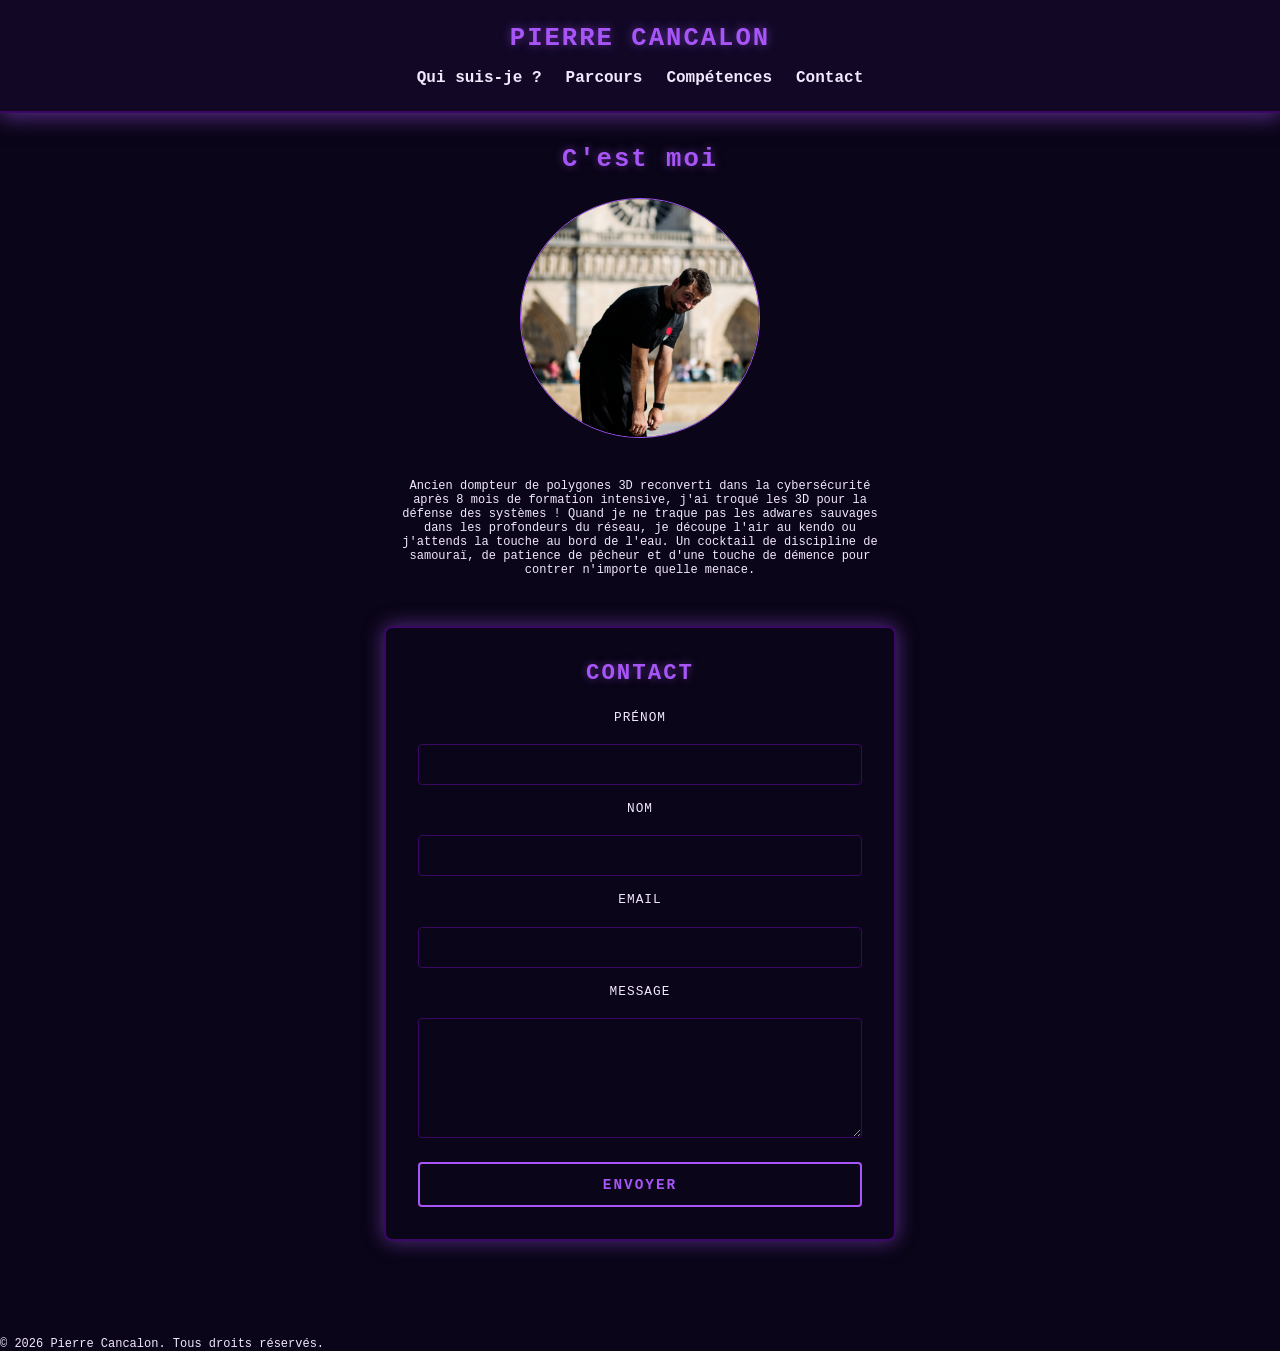
<file: index.html>
<!DOCTYPE html>
<html lang="fr">
<head>
    <meta charset="UTF-8">
    <meta name="viewport" content="width=device-width, initial-scale=1.0">
    <title>Pierre Cancalon c'est moi</title>
    <link rel="stylesheet" href="css/style.css">
</head>
<body>
    <header>
        <a href="index.html" id="liens" >
            <h1 id="main_title">Pierre Cancalon</h1>
        </a>
        <nav id="navigation">
            <ul id="ordered_list">
                <li><a href="pages/moi.html" class="list">Qui suis-je ?</a></li>
                <li><a href="pages/parcours.html" class="list">Parcours</a></li>
                <li><a href="pages/competence.html" class="list">Compétences</a></li>
                <li><a href="pages/contact.html" class="list">Contact</a></li>
            </ul>
        </nav>
    </header>
    <main>
        <section id="presentation">
            <h2 id="title_presentation">C'est moi</h2>
            <img id="img_presentation" src="asset/photo_profil.jpg" alt="Pierre Cancalon">
            <p id="description_presentation">
                Ancien dompteur de polygones 3D reconverti dans la cybersécurité après 8 mois de formation intensive, j'ai troqué les 3D pour la défense des systèmes ! Quand je ne traque pas les adwares sauvages dans les profondeurs du réseau, je découpe l'air au kendo ou j'attends la touche au bord de l'eau. Un cocktail de discipline de samouraï, de patience de pêcheur et d'une touche de démence pour contrer n'importe quelle menace.
            </p>
        </section>
        <aside class="adware" id="ad-1-1">
            <a href="pages/moi.html" class="ad_text">
                <h3 class="ad_title">💀💀💀💀💀 VIRUS DETECTED</h3>
                <p>
                    <strong>Cliquez vite ici pour être sauvé !!!</strong>
                </p>
            </a>
        </aside>
        <aside class="adware" id="ad-1-2">
            <a href="pages/moi.html" class="ad_text">
                <h3 class="ad_title">💀💀💀💀💀 VIRUS DETECTED</h3>
                <p>
                    <strong>Cliquez vite ici pour être sauvé !!!</strong>
                </p>
            </a>
        </aside>
         <aside class="adware" id="ad-2-1">
            <a href="pages/parcours.html" class="ad_text">
            <h3 class="ad_title" >🕊️🕊️ <br> Les voies sont impénétrables <br> 🕊️🕊️</h3>
                <p>
                    <strong>--Ici pour un chemin initiatique--</strong>
                </p>
            </a>
        </aside> 
        <aside class="adware" id="ad-2-2">
            <a href="pages/parcours.html" class="ad_text">
            <h3 class="ad_title" >🕊️🕊️ <br> Les voies sont impénétrables <br> 🕊️🕊️</h3>
                <p>
                    <strong>--Ici pour un chemin initiatique--</strong>
                </p>
            </a>
        </aside>     
        <aside class="adware" id="ad-3-1">
            <a href="pages/competence.html" class="ad_text">
            <h3 class="ad_title">Découverte d'un génie ⚛️</h3>
                <p >
                    <strong>⚛️ Le monde scientifique s'accorde sur la découverte d'un nouveau génie plus grand que Einstein : venez découvrir ces compétences !</strong>
                </p>
            </a>
        </aside>
        <aside class="adware" id="ad-3-2">
            <a href="pages/competence.html" class="ad_text">
            <h3 class="ad_title">Découverte d'un génie ⚛️</h3>
                <p >
                    <strong>⚛️ Le monde scientifique s'accorde sur la découverte d'un nouveau génie plus grand que Einstein : venez découvrir ces compétences !</strong>
                </p>
            </a>
        </aside>
        <aside class="adware" id="ad-4-1">
            <a href="pages/contact.html" class="ad_text" >
                <h3 class="ad_title">💸 Vous avez hérité, contactez-moi 💸</h3>
                <p>
                    <strong>Vous êtes le fils chaché de Toutânkhamon, entrez en contact avec nous pour toucher votre héritage 🐫🐫🐫🐫</strong>
                </p>
            </a>
        </aside>
        <aside class="adware" id="ad-4-2">
            <a href="pages/contact.html" class="ad_text">
                <h3 class="ad_title">💸 Vous avez hérité, contactez-moi 💸</h3>
                <p>
                    <strong>Vous êtes le fils chaché de Toutânkhamon, entrez en contact avec nous pour toucher votre héritage 🐫🐫🐫🐫</strong>
                </p>
            </a>
        </aside>
        <section id="form">
            <h2 id="form_title">Contact</h2>
            <form id="inside_form" action="#" method="post">

                <label class="label" for="firstname">Prénom</label>
                <input type="text" id="firstname" name="firstname" required>

                <label class="label" for="lastname">Nom</label>
                <input type="text" id="lastname" name="lastname" required>

                <label class="label" for="email">Email</label>
                <input type="email" id="email" name="email" required>

                <label class="label" for="message">Message</label>
                <textarea id="message" name="message" required></textarea>

                <button id="bouton" type="submit">Envoyer</button>
            </form>
        </section>
    </main>
    <footer>
       <p>&copy; 2026 Pierre Cancalon. Tous droits réservés.</p>
    </footer>
</body>
</html>
</file>
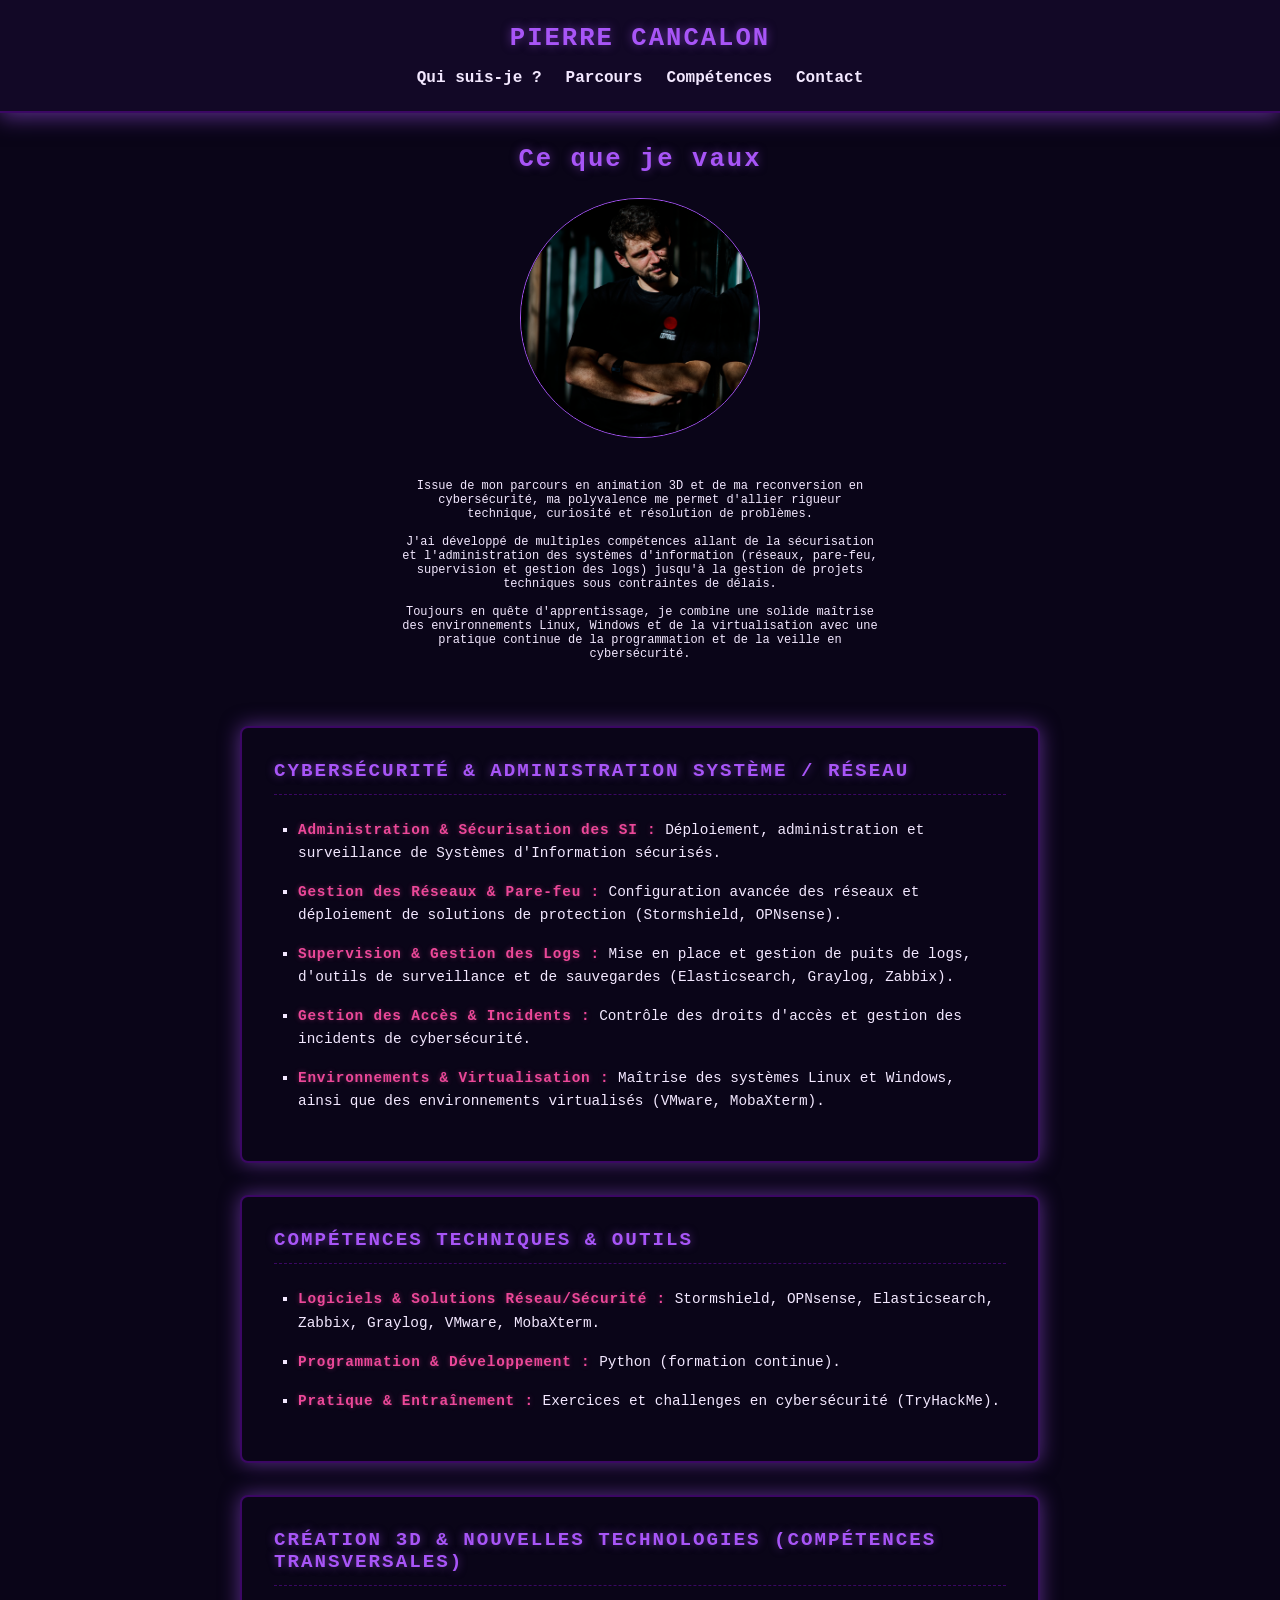
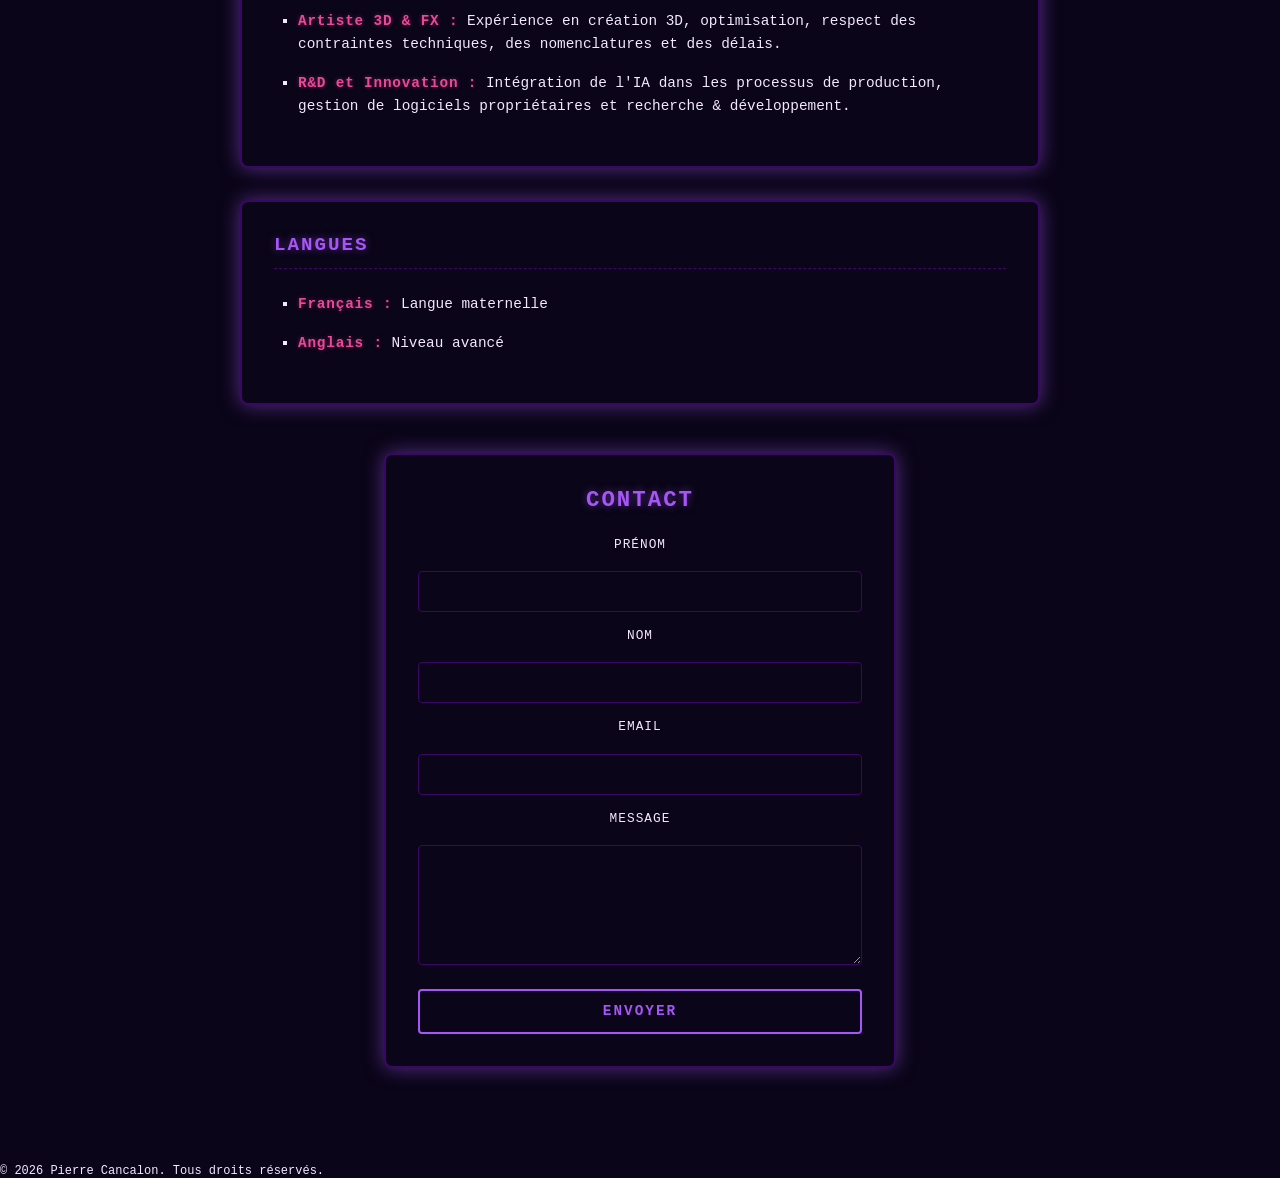
<file: pages/competence.html>
<!DOCTYPE html>
<html lang="fr">
<head>
    <meta charset="UTF-8">
    <meta name="viewport" content="width=device-width, initial-scale=1.0">
    <title>On parle de moi</title>
    <link rel="stylesheet" href="../css/competence.css">
</head>
<body>
    <header>
        <a href="../index.html" id="liens" >
            <h1 id="main_title">Pierre Cancalon</h1>
        </a>
        <nav id="navigation">
            <ul id="ordered_list">
                <li><a href="moi.html" class="list">Qui suis-je ?</a></li>
                <li><a href="parcours.html" class="list">Parcours</a></li>
                <li><a href="competence.html" class="list">Compétences</a></li>
                <li><a href="contact.html" class="list">Contact</a></li>
            </ul>
        </nav>
    </header>
    <main>
        <section id="presentation">
            <h2 id="title_presentation">Ce que je vaux</h2>
            <img id="img_presentation" src="../asset/competences.jpg" alt="Pierre Cancalon">
            <p id="description_presentation">
                Issue de mon parcours en animation 3D et de ma reconversion en cybersécurité, ma polyvalence me permet d'allier rigueur technique, curiosité et résolution de problèmes.<br>
                <br>
                J'ai développé de multiples compétences allant de la sécurisation et l'administration des systèmes d'information (réseaux, pare-feu, supervision et gestion des logs) jusqu'à la gestion de projets techniques sous contraintes de délais.<br>
                <br>
                Toujours en quête d'apprentissage, je combine une solide maîtrise des environnements Linux, Windows et de la virtualisation avec une pratique continue de la programmation et de la veille en cybersécurité.  
            </p>
        </section>
        <aside class="adware" id="ad-1-1">
            <a href="moi.html" class="ad_text">
                <h3 class="ad_title">💀💀💀💀💀 VIRUS DETECTED</h3>
                <p>
                    <strong>Cliquez vite ici pour être sauvé !!!</strong>
                </p>
            </a>
        </aside>
        <aside class="adware" id="ad-1-2">
            <a href="moi.html" class="ad_text">
                <h3 class="ad_title">💀💀💀💀💀 VIRUS DETECTED</h3>
                <p>
                    <strong>Cliquez vite ici pour être sauvé !!!</strong>
                </p>
            </a>
        </aside>
         <aside class="adware" id="ad-2-1">
            <a href="parcours.html" class="ad_text">
            <h3 class="ad_title" >🕊️🕊️ <br> Les voies sont impénétrables <br> 🕊️🕊️</h3>
                <p>
                    <strong>--Ici pour un chemin initiatique--</strong>
                </p>
            </a>
        </aside> 
        <aside class="adware" id="ad-2-2">
            <a href="parcours.html" class="ad_text">
            <h3 class="ad_title" >🕊️🕊️ <br> Les voies sont impénétrables <br> 🕊️🕊️</h3>
                <p>
                    <strong>--Ici pour un chemin initiatique--</strong>
                </p>
            </a>
        </aside>     
        <aside class="adware" id="ad-3-1">
            <a href="competence.html" class="ad_text">
            <h3 class="ad_title">Découverte d'un génie ⚛️</h3>
                <p >
                    <strong>⚛️ Le monde scientifique s'accorde sur la découverte d'un nouveau génie plus grand que Einstein : venez découvrir ces compétences !</strong>
                </p>
            </a>
        </aside>
        <aside class="adware" id="ad-3-2">
            <a href="competence.html" class="ad_text">
            <h3 class="ad_title">Découverte d'un génie ⚛️</h3>
                <p >
                    <strong>⚛️ Le monde scientifique s'accorde sur la découverte d'un nouveau génie plus grand que Einstein : venez découvrir ces compétences !</strong>
                </p>
            </a>
        </aside>
        <aside class="adware" id="ad-4-1">
            <a href="contact.html" class="ad_text" >
                <h3 class="ad_title">💸 Vous avez hérité, contactez-moi 💸</h3>
                <p>
                    <strong>Vous êtes le fils chaché de Toutânkhamon, entrez en contact avec nous pour toucher votre héritage 🐫🐫🐫🐫</strong>
                </p>
            </a>
        </aside>
        <aside class="adware" id="ad-4-2">
            <a href="contact.html" class="ad_text">
                <h3 class="ad_title">💸 Vous avez hérité, contactez-moi 💸</h3>
                <p>
                    <strong>Vous êtes le fils chaché de Toutânkhamon, entrez en contact avec nous pour toucher votre héritage 🐫🐫🐫🐫</strong>
                </p>
            </a>
        </aside>
        <section id="knowledge">
            <div class="knowledge_categorie">
                <h3 class="title_knowledge">Cybersécurité & Administration Système / Réseau</h3>
                <ul class="ordered_list_knowledge">
                    <li><b>Administration & Sécurisation des SI :</b> Déploiement, administration et surveillance de Systèmes d'Information sécurisés.</li>
                    <li><b>Gestion des Réseaux & Pare-feu :</b> Configuration avancée des réseaux et déploiement de solutions de protection (Stormshield, OPNsense).</li>
                    <li><b>Supervision & Gestion des Logs :</b> Mise en place et gestion de puits de logs, d'outils de surveillance et de sauvegardes (Elasticsearch, Graylog, Zabbix).</li>
                    <li><b>Gestion des Accès & Incidents :</b> Contrôle des droits d'accès et gestion des incidents de cybersécurité.</li>
                    <li><b>Environnements & Virtualisation :</b> Maîtrise des systèmes Linux et Windows, ainsi que des environnements virtualisés (VMware, MobaXterm).</li>
                </ul>
            </div>
            <div class="knowledge_categorie">
                <h3 class="title_knowledge">Compétences Techniques & Outils</h3>
                <ul class="ordered_list_knowledge">
                    <li><b>Logiciels & Solutions Réseau/Sécurité :</b> Stormshield, OPNsense, Elasticsearch, Zabbix, Graylog, VMware, MobaXterm.</li>
                    <li><b>Programmation & Développement :</b> Python (formation continue).</li>
                    <li><b>Pratique & Entraînement :</b> Exercices et challenges en cybersécurité (TryHackMe).</li>
                </ul>
            </div>
            <div class="knowledge_categorie">
                <h3 class="title_knowledge">Création 3D & Nouvelles Technologies (Compétences transversales)</h3>
                <ul class="ordered_list_knowledge">
                    <li><b>Artiste 3D & FX :</b> Expérience en création 3D, optimisation, respect des contraintes techniques, des nomenclatures et des délais.</li>
                    <li><b>R&D et Innovation :</b> Intégration de l'IA dans les processus de production, gestion de logiciels propriétaires et recherche & développement.</li>
                </ul>
            </div>
            <div class="knowledge_categorie">
                <h3 class="title_knowledge">Langues</h3>
                <ul class="ordered_list_knowledge">
                    <li><b>Français :</b> Langue maternelle</li>
                    <li><b>Anglais :</b> Niveau avancé</li>
                </ul>
            </div>

        </section>
        <section id="form">
            <h2 id="form_title">Contact</h2>
            <form id="inside_form" action="#" method="post">

                <label class="label" for="firstname">Prénom</label>
                <input type="text" id="firstname" name="firstname" required>

                <label class="label" for="lastname">Nom</label>
                <input type="text" id="lastname" name="lastname" required>

                <label class="label" for="email">Email</label>
                <input type="email" id="email" name="email" required>

                <label class="label" for="message">Message</label>
                <textarea id="message" name="message" required></textarea>

                <button id="bouton" type="submit">Envoyer</button>
            </form>
        </section>
    </main>
    <footer>
       <p>&copy; 2026 Pierre Cancalon. Tous droits réservés.</p>
    </footer>
</body>
</html>
</file>
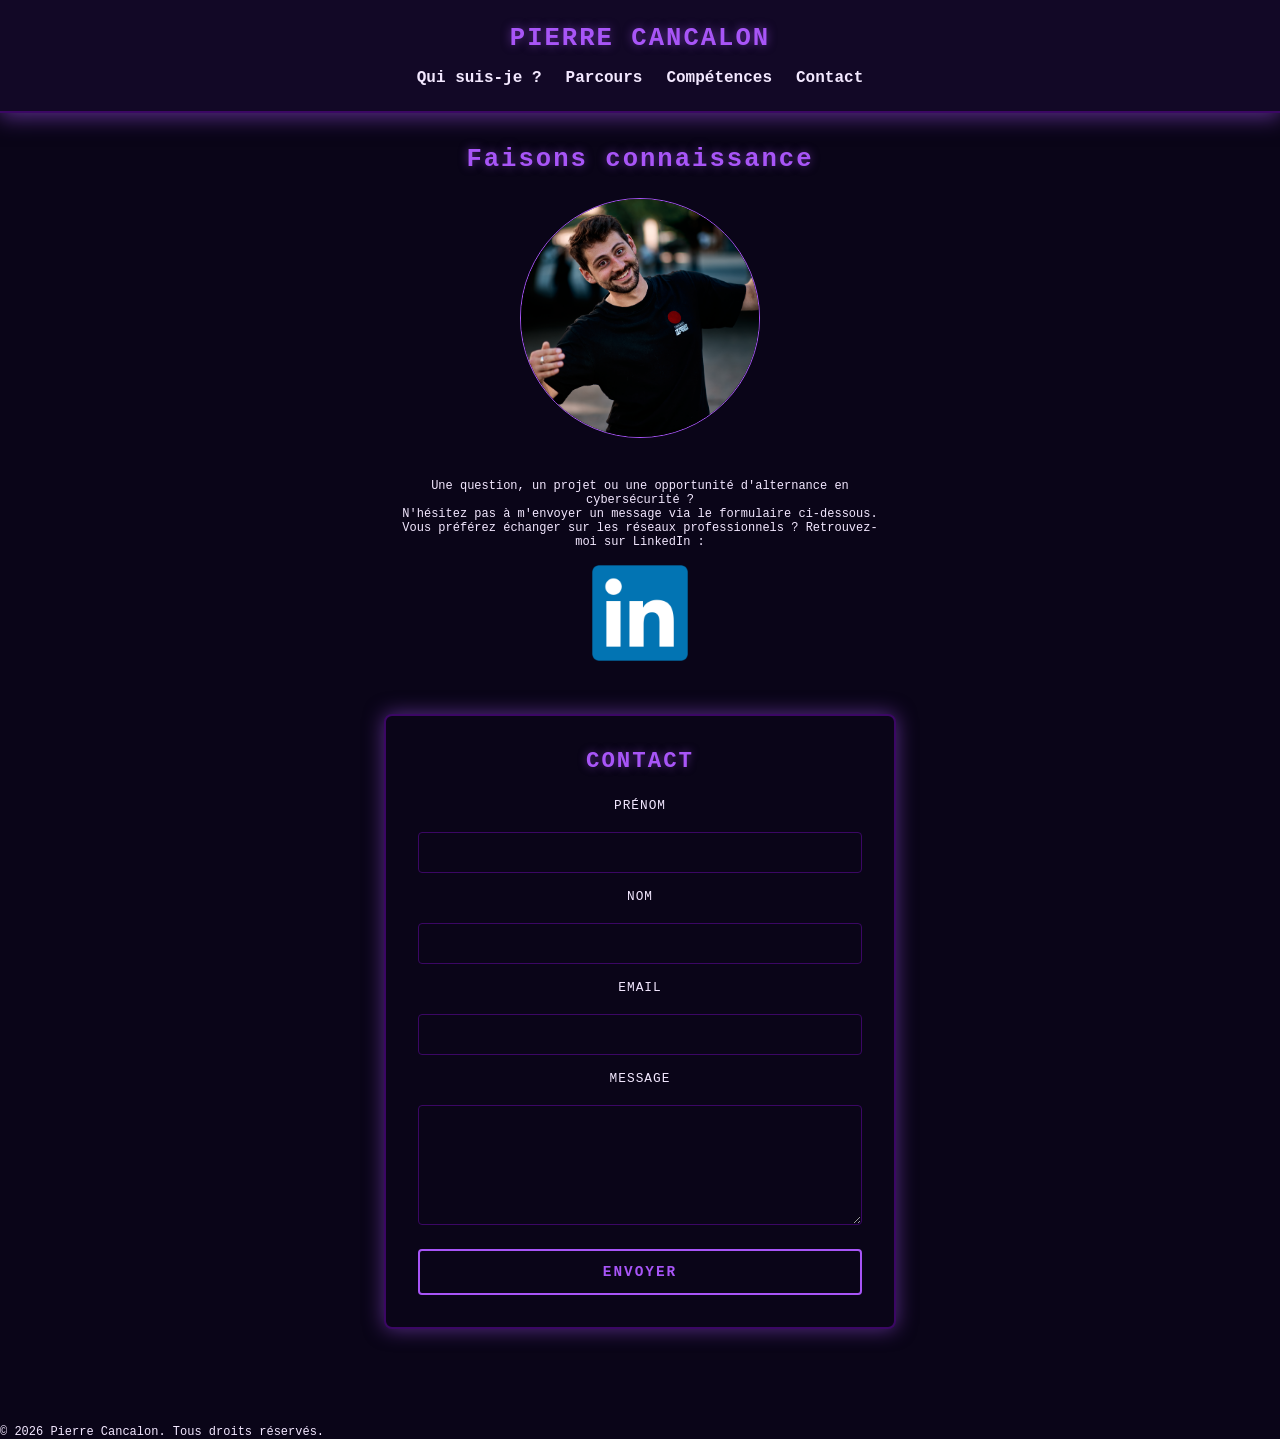
<file: pages/contact.html>
<!DOCTYPE html>
<html lang="fr">
<head>
    <meta charset="UTF-8">
    <meta name="viewport" content="width=device-width, initial-scale=1.0">
    <title>On parle de moi</title>
    <link rel="stylesheet" href="../css/contact.css">
</head>
<body>
    <header>
        <a href="../index.html" id="liens" >
            <h1 id="main_title">Pierre Cancalon</h1>
        </a>
        <nav id="navigation">
            <ul id="ordered_list">
                <li><a href="moi.html" class="list">Qui suis-je ?</a></li>
                <li><a href="parcours.html" class="list">Parcours</a></li>
                <li><a href="competence.html" class="list">Compétences</a></li>
                <li><a href="contact.html" class="list">Contact</a></li>
            </ul>
        </nav>
    </header>
    <main>
        <section id="presentation">
            <h2 id="title_presentation">Faisons connaissance</h2>
            <img id="img_presentation" src="../asset/contact.jpg" alt="Pierre Cancalon">
            <p id="description_presentation">
                Une question, un projet ou une opportunité d'alternance en cybersécurité ? <br>
                N'hésitez pas à m'envoyer un message via le formulaire ci-dessous. <br>
                Vous préférez échanger sur les réseaux professionnels ? Retrouvez-moi sur LinkedIn : <br>
                <a href="https://fr.linkedin.com/in/pierre-cancalon-3aa4a5151" target="_blank" rel="noopener noreferrer" id="linkedin_link">
                    <img src="../asset/linkedIn.png" alt="Profil LinkedIn Pierre Cancalon" id="linkedin_logo">
                </a>
            </p>
        </section>
        <aside class="adware" id="ad-1-1">
            <a href="moi.html" class="ad_text">
                <h3 class="ad_title">💀💀💀💀💀 VIRUS DETECTED</h3>
                <p>
                    <strong>Cliquez vite ici pour être sauvé !!!</strong>
                </p>
            </a>
        </aside>
        <aside class="adware" id="ad-1-2">
            <a href="moi.html" class="ad_text">
                <h3 class="ad_title">💀💀💀💀💀 VIRUS DETECTED</h3>
                <p>
                    <strong>Cliquez vite ici pour être sauvé !!!</strong>
                </p>
            </a>
        </aside>
         <aside class="adware" id="ad-2-1">
            <a href="parcours.html" class="ad_text">
            <h3 class="ad_title" >🕊️🕊️ <br> Les voies sont impénétrables <br> 🕊️🕊️</h3>
                <p>
                    <strong>--Ici pour un chemin initiatique--</strong>
                </p>
            </a>
        </aside> 
        <aside class="adware" id="ad-2-2">
            <a href="parcours.html" class="ad_text">
            <h3 class="ad_title" >🕊️🕊️ <br> Les voies sont impénétrables <br> 🕊️🕊️</h3>
                <p>
                    <strong>--Ici pour un chemin initiatique--</strong>
                </p>
            </a>
        </aside>     
        <aside class="adware" id="ad-3-1">
            <a href="competence.html" class="ad_text">
            <h3 class="ad_title">Découverte d'un génie ⚛️</h3>
                <p >
                    <strong>⚛️ Le monde scientifique s'accorde sur la découverte d'un nouveau génie plus grand que Einstein : venez découvrir ces compétences !</strong>
                </p>
            </a>
        </aside>
        <aside class="adware" id="ad-3-2">
            <a href="competence.html" class="ad_text">
            <h3 class="ad_title">Découverte d'un génie ⚛️</h3>
                <p >
                    <strong>⚛️ Le monde scientifique s'accorde sur la découverte d'un nouveau génie plus grand que Einstein : venez découvrir ces compétences !</strong>
                </p>
            </a>
        </aside>
        <aside class="adware" id="ad-4-1">
            <a href="contact.html" class="ad_text" >
                <h3 class="ad_title">💸 Vous avez hérité, contactez-moi 💸</h3>
                <p>
                    <strong>Vous êtes le fils chaché de Toutânkhamon, entrez en contact avec nous pour toucher votre héritage 🐫🐫🐫🐫</strong>
                </p>
            </a>
        </aside>
        <aside class="adware" id="ad-4-2">
            <a href="contact.html" class="ad_text">
                <h3 class="ad_title">💸 Vous avez hérité, contactez-moi 💸</h3>
                <p>
                    <strong>Vous êtes le fils chaché de Toutânkhamon, entrez en contact avec nous pour toucher votre héritage 🐫🐫🐫🐫</strong>
                </p>
            </a>
        </aside>
        <section id="form">
            <h2 id="form_title">Contact</h2>
            <form id="inside_form" action="#" method="post">

                <label class="label" for="firstname">Prénom</label>
                <input type="text" id="firstname" name="firstname" required>

                <label class="label" for="lastname">Nom</label>
                <input type="text" id="lastname" name="lastname" required>

                <label class="label" for="email">Email</label>
                <input type="email" id="email" name="email" required>

                <label class="label" for="message">Message</label>
                <textarea id="message" name="message" required></textarea>

                <button id="bouton" type="submit">Envoyer</button>
            </form>
        </section>
    </main>
    <footer>
       <p>&copy; 2026 Pierre Cancalon. Tous droits réservés.</p>
    </footer>
</body>
</html>
</file>
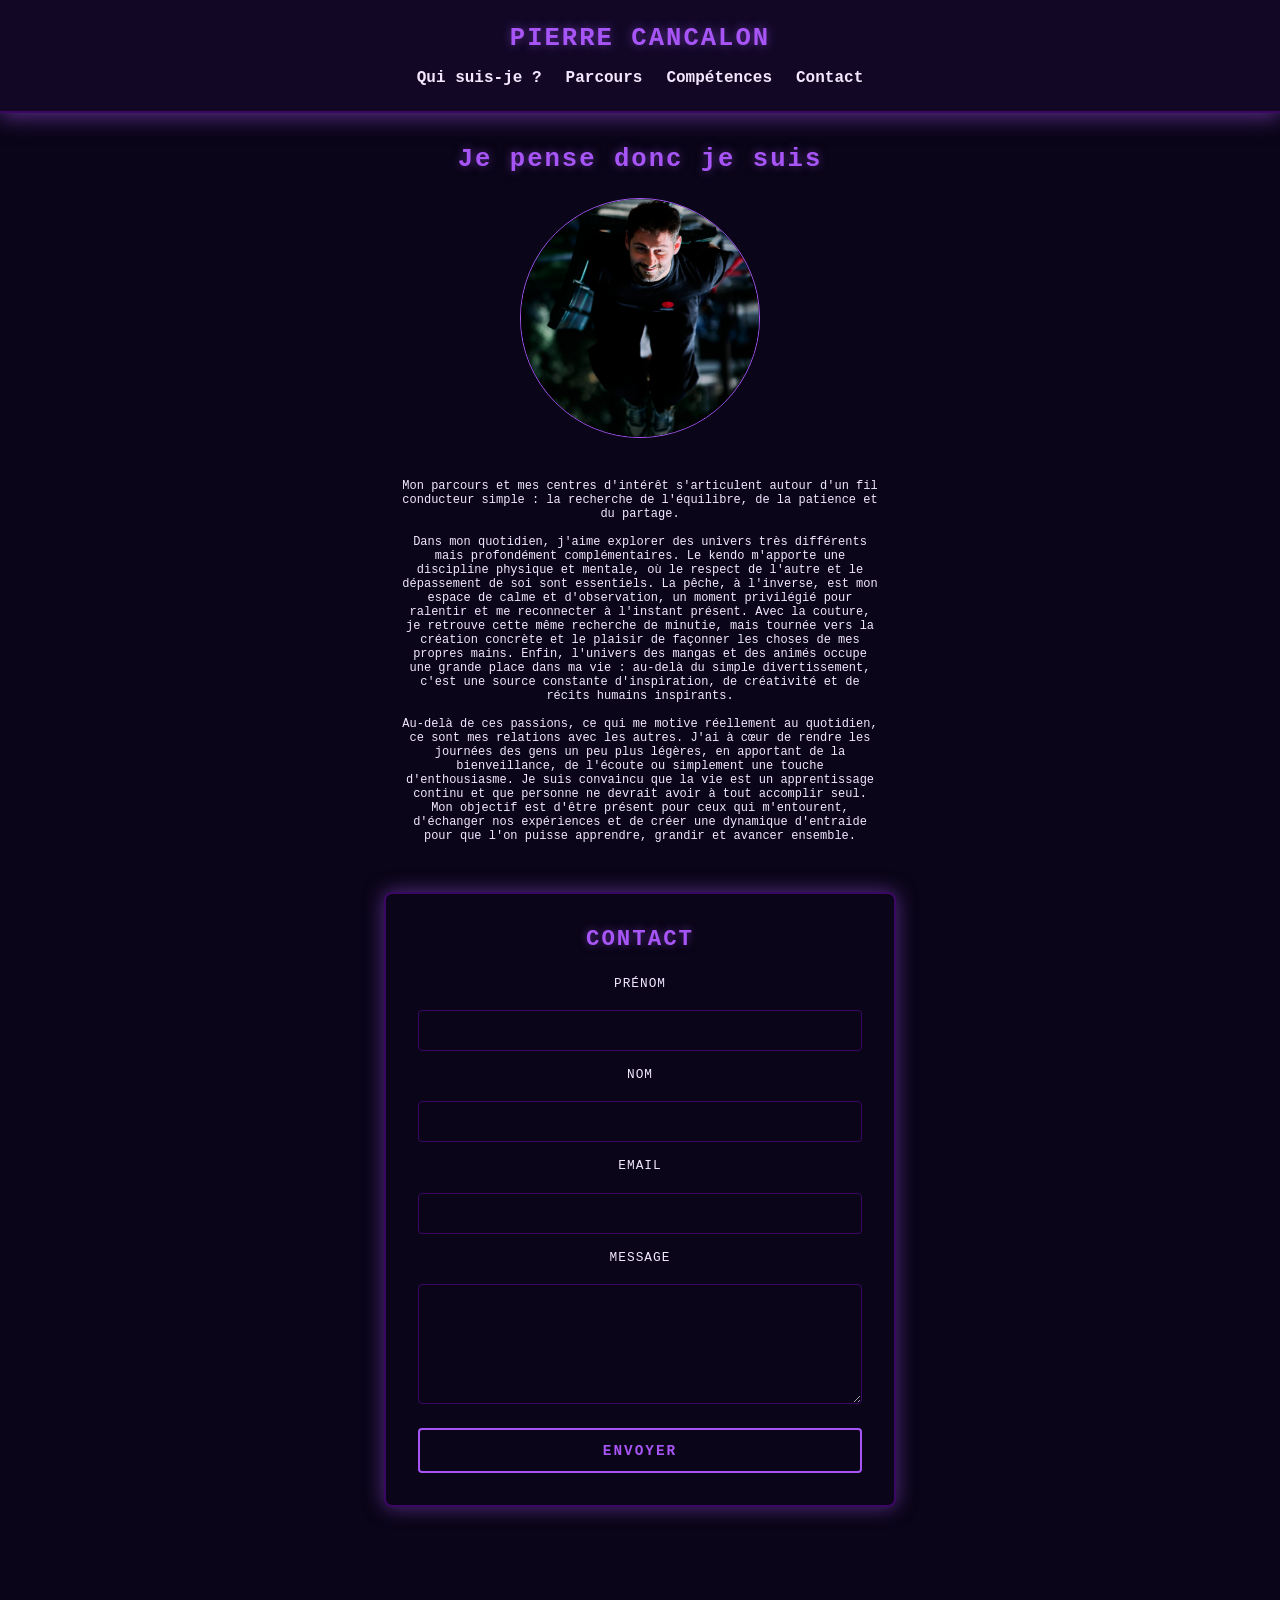
<file: pages/moi.html>
<!DOCTYPE html>
<html lang="fr">
<head>
    <meta charset="UTF-8">
    <meta name="viewport" content="width=device-width, initial-scale=1.0">
    <title>On parle de moi</title>
    <link rel="stylesheet" href="../css/moi.css">
</head>
<body>
    <header>
        <a href="../index.html" id="liens" >
            <h1 id="main_title">Pierre Cancalon</h1>
        </a>
        <nav id="navigation">
            <ul id="ordered_list">
                <li><a href="moi.html" class="list">Qui suis-je ?</a></li>
                <li><a href="parcours.html" class="list">Parcours</a></li>
                <li><a href="competence.html" class="list">Compétences</a></li>
                <li><a href="contact.html" class="list">Contact</a></li>
            </ul>
        </nav>
    </header>
    <main>
        <section id="presentation">
            <h2 id="title_presentation">Je pense donc je suis</h2>
            <img id="img_presentation" src="../asset/moi.jpg" alt="Pierre Cancalon">
            <p id="description_presentation">
                Mon parcours et mes centres d'intérêt s'articulent autour d'un fil conducteur simple : la recherche de l'équilibre, de la patience et du partage.<br>
                <br>
                Dans mon quotidien, j'aime explorer des univers très différents mais profondément complémentaires. Le kendo m'apporte une discipline physique et mentale, où le respect de l'autre et le dépassement de soi sont essentiels. La pêche, à l'inverse, est mon espace de calme et d'observation, un moment privilégié pour ralentir et me reconnecter à l'instant présent. Avec la couture, je retrouve cette même recherche de minutie, mais tournée vers la création concrète et le plaisir de façonner les choses de mes propres mains. Enfin, l'univers des mangas et des animés occupe une grande place dans ma vie : au-delà du simple divertissement, c'est une source constante d'inspiration, de créativité et de récits humains inspirants.<br>
                <br>
                Au-delà de ces passions, ce qui me motive réellement au quotidien, ce sont mes relations avec les autres. J'ai à cœur de rendre les journées des gens un peu plus légères, en apportant de la bienveillance, de l'écoute ou simplement une touche d'enthousiasme. Je suis convaincu que la vie est un apprentissage continu et que personne ne devrait avoir à tout accomplir seul. Mon objectif est d'être présent pour ceux qui m'entourent, d'échanger nos expériences et de créer une dynamique d'entraide pour que l'on puisse apprendre, grandir et avancer ensemble.
            </p>
        </section>
        <aside class="adware" id="ad-1-1">
            <a href="moi.html" class="ad_text">
                <h3 class="ad_title">💀💀💀💀💀 VIRUS DETECTED</h3>
                <p>
                    <strong>Cliquez vite ici pour être sauvé !!!</strong>
                </p>
            </a>
        </aside>
        <aside class="adware" id="ad-1-2">
            <a href="moi.html" class="ad_text">
                <h3 class="ad_title">💀💀💀💀💀 VIRUS DETECTED</h3>
                <p>
                    <strong>Cliquez vite ici pour être sauvé !!!</strong>
                </p>
            </a>
        </aside>
         <aside class="adware" id="ad-2-1">
            <a href="parcours.html" class="ad_text">
            <h3 class="ad_title" >🕊️🕊️ <br> Les voies sont impénétrables <br> 🕊️🕊️</h3>
                <p>
                    <strong>--Ici pour un chemin initiatique--</strong>
                </p>
            </a>
        </aside> 
        <aside class="adware" id="ad-2-2">
            <a href="parcours.html" class="ad_text">
            <h3 class="ad_title" >🕊️🕊️ <br> Les voies sont impénétrables <br> 🕊️🕊️</h3>
                <p>
                    <strong>--Ici pour un chemin initiatique--</strong>
                </p>
            </a>
        </aside>     
        <aside class="adware" id="ad-3-1">
            <a href="competence.html" class="ad_text">
            <h3 class="ad_title">Découverte d'un génie ⚛️</h3>
                <p >
                    <strong>⚛️ Le monde scientifique s'accorde sur la découverte d'un nouveau génie plus grand que Einstein : venez découvrir ces compétences !</strong>
                </p>
            </a>
        </aside>
        <aside class="adware" id="ad-3-2">
            <a href="competence.html" class="ad_text">
            <h3 class="ad_title">Découverte d'un génie ⚛️</h3>
                <p >
                    <strong>⚛️ Le monde scientifique s'accorde sur la découverte d'un nouveau génie plus grand que Einstein : venez découvrir ces compétences !</strong>
                </p>
            </a>
        </aside>
        <aside class="adware" id="ad-4-1">
            <a href="contact.html" class="ad_text" >
                <h3 class="ad_title">💸 Vous avez hérité, contactez-moi 💸</h3>
                <p>
                    <strong>Vous êtes le fils chaché de Toutânkhamon, entrez en contact avec nous pour toucher votre héritage 🐫🐫🐫🐫</strong>
                </p>
            </a>
        </aside>
        <aside class="adware" id="ad-4-2">
            <a href="contact.html" class="ad_text">
                <h3 class="ad_title">💸 Vous avez hérité, contactez-moi 💸</h3>
                <p>
                    <strong>Vous êtes le fils chaché de Toutânkhamon, entrez en contact avec nous pour toucher votre héritage 🐫🐫🐫🐫</strong>
                </p>
            </a>
        </aside>
        <section id="form">
            <h2 id="form_title">Contact</h2>
            <form id="inside_form" action="#" method="post">

                <label class="label" for="firstname">Prénom</label>
                <input type="text" id="firstname" name="firstname" required>

                <label class="label" for="lastname">Nom</label>
                <input type="text" id="lastname" name="lastname" required>

                <label class="label" for="email">Email</label>
                <input type="email" id="email" name="email" required>

                <label class="label" for="message">Message</label>
                <textarea id="message" name="message" required></textarea>

                <button id="bouton" type="submit">Envoyer</button>
            </form>
        </section>
    </main>
    <footer>
       <p>&copy; 2026 Pierre Cancalon. Tous droits réservés.</p>
    </footer>
</body>
</html>
</file>
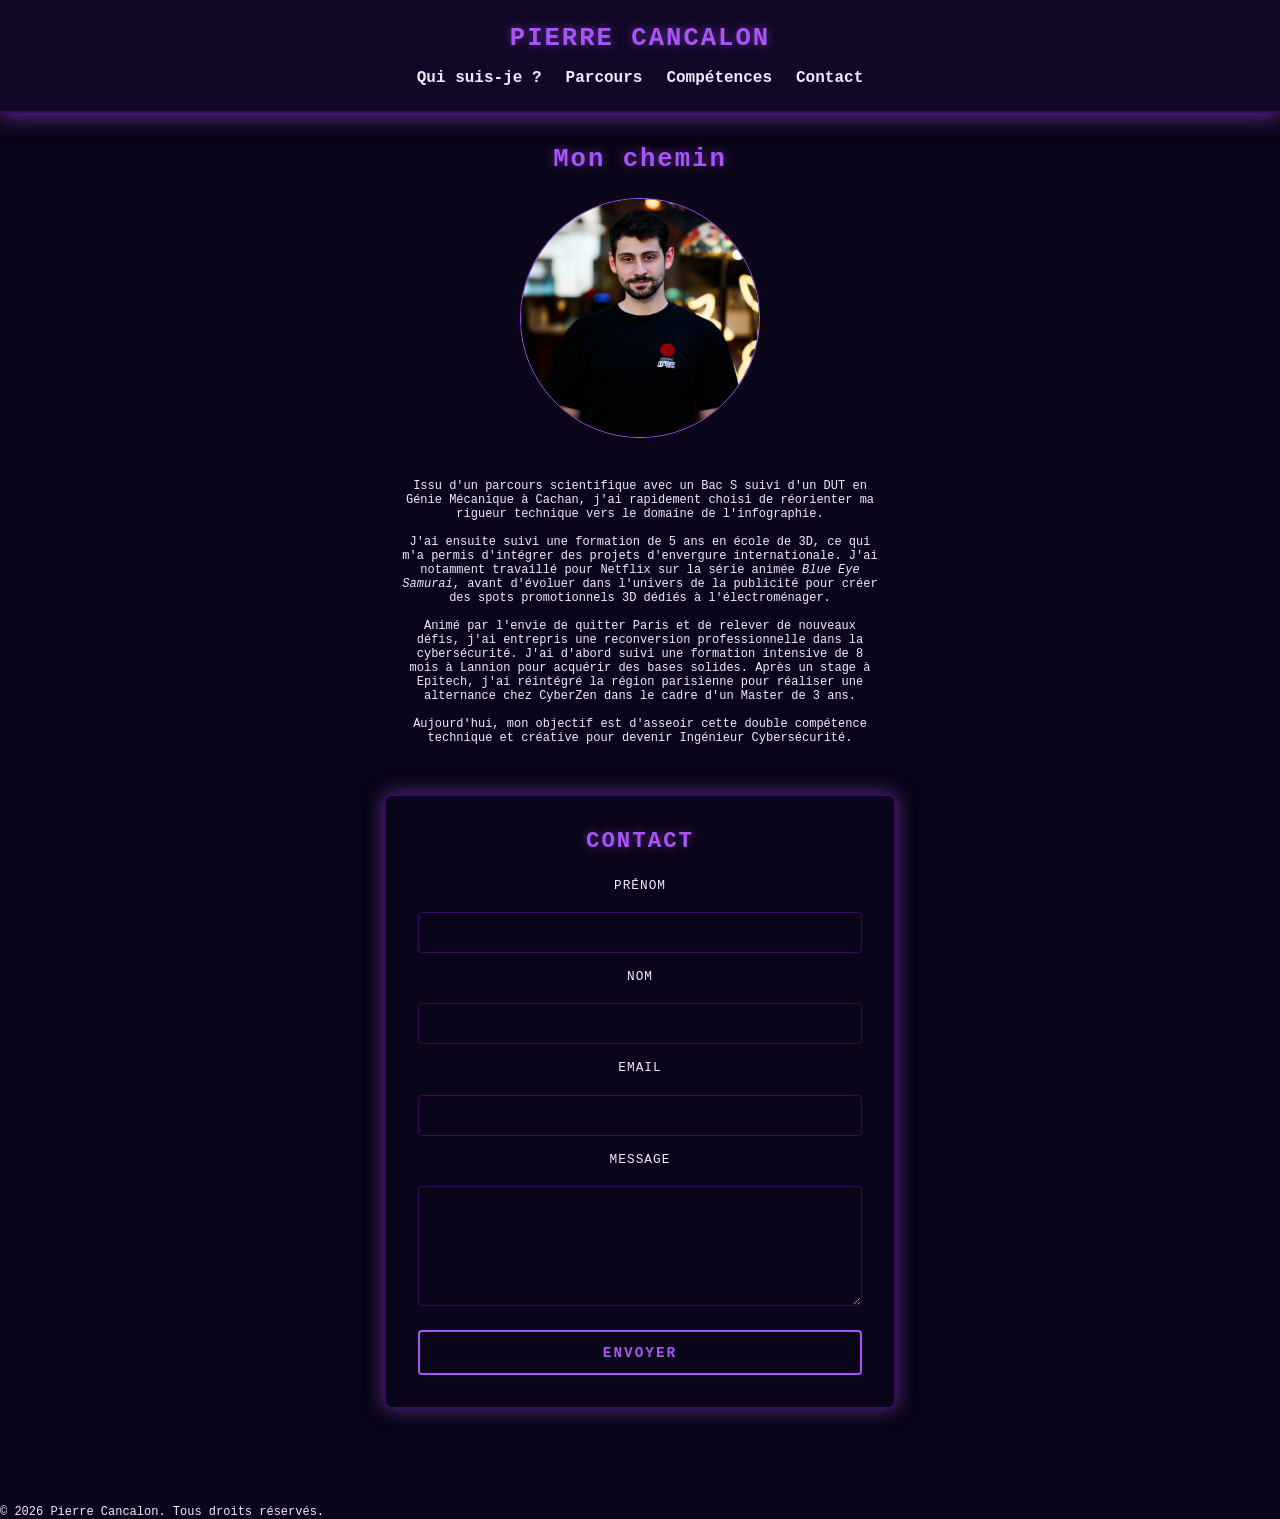
<file: pages/parcours.html>
<!DOCTYPE html>
<html lang="fr">
<head>
    <meta charset="UTF-8">
    <meta name="viewport" content="width=device-width, initial-scale=1.0">
    <title>On parle de moi</title>
    <link rel="stylesheet" href="../css/parcours.css">
</head>
<body>
    <header>
        <a href="../index.html" id="liens" >
            <h1 id="main_title">Pierre Cancalon</h1>
        </a>
        <nav id="navigation">
            <ul id="ordered_list">
                <li><a href="moi.html" class="list">Qui suis-je ?</a></li>
                <li><a href="parcours.html" class="list">Parcours</a></li>
                <li><a href="competence.html" class="list">Compétences</a></li>
                <li><a href="contact.html" class="list">Contact</a></li>
            </ul>
        </nav>
    </header>
    <main>
        <section id="presentation">
            <h2 id="title_presentation">Mon chemin</h2>
            <img id="img_presentation" src="../asset/parcours.jpg" alt="Pierre Cancalon">
            <p id="description_presentation">
                Issu d'un parcours scientifique avec un Bac S suivi d'un DUT en Génie Mécanique à Cachan, j'ai rapidement choisi de réorienter ma rigueur technique vers le domaine de l'infographie.<br>
                <br>
                J'ai ensuite suivi une formation de 5 ans en école de 3D, ce qui m'a permis d'intégrer des projets d'envergure internationale. J'ai notamment travaillé pour Netflix sur la série animée <i>Blue Eye Samurai</i>, avant d'évoluer dans l'univers de la publicité pour créer des spots promotionnels 3D dédiés à l'électroménager.<br>
                <br>
                Animé par l'envie de quitter Paris et de relever de nouveaux défis, j'ai entrepris une reconversion professionnelle dans la cybersécurité. J'ai d'abord suivi une formation intensive de 8 mois à Lannion pour acquérir des bases solides. Après un stage à Epitech, j'ai réintégré la région parisienne pour réaliser une alternance chez CyberZen dans le cadre d'un Master de 3 ans.<br>
                <br>
                Aujourd'hui, mon objectif est d'asseoir cette double compétence technique et créative pour devenir Ingénieur Cybersécurité.
            </p>
        </section>
        <aside class="adware" id="ad-1-1">
            <a href="moi.html" class="ad_text">
                <h3 class="ad_title">💀💀💀💀💀 VIRUS DETECTED</h3>
                <p>
                    <strong>Cliquez vite ici pour être sauvé !!!</strong>
                </p>
            </a>
        </aside>
        <aside class="adware" id="ad-1-2">
            <a href="moi.html" class="ad_text">
                <h3 class="ad_title">💀💀💀💀💀 VIRUS DETECTED</h3>
                <p>
                    <strong>Cliquez vite ici pour être sauvé !!!</strong>
                </p>
            </a>
        </aside>
         <aside class="adware" id="ad-2-1">
            <a href="parcours.html" class="ad_text">
            <h3 class="ad_title" >🕊️🕊️ <br> Les voies sont impénétrables <br> 🕊️🕊️</h3>
                <p>
                    <strong>--Ici pour un chemin initiatique--</strong>
                </p>
            </a>
        </aside> 
        <aside class="adware" id="ad-2-2">
            <a href="parcours.html" class="ad_text">
            <h3 class="ad_title" >🕊️🕊️ <br> Les voies sont impénétrables <br> 🕊️🕊️</h3>
                <p>
                    <strong>--Ici pour un chemin initiatique--</strong>
                </p>
            </a>
        </aside>     
        <aside class="adware" id="ad-3-1">
            <a href="competence.html" class="ad_text">
            <h3 class="ad_title">Découverte d'un génie ⚛️</h3>
                <p >
                    <strong>⚛️ Le monde scientifique s'accorde sur la découverte d'un nouveau génie plus grand que Einstein : venez découvrir ces compétences !</strong>
                </p>
            </a>
        </aside>
        <aside class="adware" id="ad-3-2">
            <a href="competence.html" class="ad_text">
            <h3 class="ad_title">Découverte d'un génie ⚛️</h3>
                <p >
                    <strong>⚛️ Le monde scientifique s'accorde sur la découverte d'un nouveau génie plus grand que Einstein : venez découvrir ces compétences !</strong>
                </p>
            </a>
        </aside>
        <aside class="adware" id="ad-4-1">
            <a href="contact.html" class="ad_text" >
                <h3 class="ad_title">💸 Vous avez hérité, contactez-moi 💸</h3>
                <p>
                    <strong>Vous êtes le fils chaché de Toutânkhamon, entrez en contact avec nous pour toucher votre héritage 🐫🐫🐫🐫</strong>
                </p>
            </a>
        </aside>
        <aside class="adware" id="ad-4-2">
            <a href="contact.html" class="ad_text">
                <h3 class="ad_title">💸 Vous avez hérité, contactez-moi 💸</h3>
                <p>
                    <strong>Vous êtes le fils chaché de Toutânkhamon, entrez en contact avec nous pour toucher votre héritage 🐫🐫🐫🐫</strong>
                </p>
            </a>
        </aside>
        <section id="form">
            <h2 id="form_title">Contact</h2>
            <form id="inside_form" action="#" method="post">

                <label class="label" for="firstname">Prénom</label>
                <input type="text" id="firstname" name="firstname" required>

                <label class="label" for="lastname">Nom</label>
                <input type="text" id="lastname" name="lastname" required>

                <label class="label" for="email">Email</label>
                <input type="email" id="email" name="email" required>

                <label class="label" for="message">Message</label>
                <textarea id="message" name="message" required></textarea>

                <button id="bouton" type="submit">Envoyer</button>
            </form>
        </section>
    </main>
    <footer>
       <p>&copy; 2026 Pierre Cancalon. Tous droits réservés.</p>
    </footer>
</body>
</html>
</file>
<file: css/style.css>
* {
  margin: 0;
  padding: 0;
  box-sizing: border-box;
}

:root {
  --bg-abyssal: #0a0518;
  --bg-card: #150a2a;
  --text-color: #f3e8ff;
  --accent-violet: #a855f7;
  --accent-magenta: #ec4899;
  --border-color: #3b0764;
  --font-main: "Courier New", Courier, monospace;
  --shadow-color: rgba(168, 85, 247, 0.5);
}

body {
  background-color: var(--bg-abyssal);
  color: var(--text-color);
  font-family: var(--font-main);
  min-height: 100vh;
  display: flex;
  flex-direction: column;
  overflow-x: hidden;
}

header {
  display: flex;
  flex-direction: column;
  gap: 1rem;
  padding: 1.5rem 2rem;
  background-color: rgba(21, 10, 42, 0.85);
  border-bottom: 0.125rem solid var(--border-color);
  box-shadow: 0 0.25rem 1.25rem var(--shadow-color);
  z-index: 20;
}

footer {
  display: flex;
  color: var(--text-color);
  font-size: 0.75rem;
}

#main_title {
  display: flex;
  align-self: center;
  gap: 1.5rem;
  font-size: 1.6rem;
  text-transform: uppercase;
  letter-spacing: 0.125rem;
  color: var(--accent-violet);
  text-shadow: 0 0 0.625rem var(--shadow-color);
}

#liens {
  align-self: center;
  text-decoration: none;
  transition: transform 0.2s ease;
}

#liens:hover {
  transform: scale(1.2);
}

#navigation {
  align-self: center;
  animation: floatNav 5s ease-in-out infinite alternate;
}

@keyframes floatNav {
  0% {
    transform: translateY(0);
  }
  50% {
    transform: translateY(0.3125rem);
  }
  100% {
    transform: translateY(-0.1875rem);
  }
}

#ordered_list {
  display: flex;
  gap: 1.5rem;
  list-style: none;
}

.list {
  color: var(--text-color);
  text-decoration: none;
  font-weight: bold;
  display: inline-block;
  transition:
    transform 0.2s ease,
    color 0.2s ease,
    text-shadow 0.2s ease;
}

.list:hover {
  color: var(--accent-violet);
  text-shadow: 0 0 0.5rem var(--accent-violet);
  transform: scale(1.2);
}

#presentation {
  display: flex;
  flex-direction: column;
  text-align: center;
  align-items: center;
  margin: 2rem auto 2rem;
  width: 40%;
  /* max-width: 40rem; */
}

#title_presentation {
  font-size: 1.6rem;
  letter-spacing: 0.125rem;
  color: var(--accent-violet);
  text-shadow: 0 0 0.625rem var(--shadow-color);
}

#img_presentation {
  width: 15rem;
  height: 15rem;
  border-radius: 50%;
  object-fit: cover;
  border: 0.1rem solid var(--accent-violet, #a855f7);
  transition: transform 0.3s ease;
  position: relative;

  margin-top: 1.5rem;
  margin-bottom: 1.5rem;

  z-index: 11;
}

#img_presentation:hover {
  transform: scale(2);
  box-shadow: 0 0 1.5625rem var(--shadow-color);
  z-index: 100;
}

#description_presentation {
  padding: 1rem;
  border-radius: 2rem;
  border: 0.1rem solid transparent;
  font-size: 0.75rem;
  transition:
    box-shadow 0.3s ease,
    border-color 0.3s ease,
    background-color 0.3s ease;
}

#description_presentation:hover {
  box-shadow: 0 0 1.5625rem rgba(168, 85, 247, 0.8);
  border-color: var(--accent-violet);
  background-color: var(--bg-abyssal);
  z-index: 100;
}

.adware {
  text-align: center;
  position: absolute;
  width: 11rem;
  padding: 0.8rem;
  background-color: rgba(15, 7, 32, 0.95);
  border: 0.125rem solid var(--accent-violet);
  border-radius: 0.375rem;
  box-shadow: 0 0 0.9375rem rgba(168, 85, 247, 0.3);
  z-index: 10;
  transform: scale(0.3) rotate(var(--rot, 0deg));
  transition:
    transform 0.2s ease,
    box-shadow 0.2s ease;
  animation: adwareLoop 9.6s infinite ease-in-out both;
}

.adware:hover {
  transform: scale(1.08) rotate(0deg) !important;
  z-index: 25;
  background-color: rgba(15, 7, 32, 1);
  box-shadow: 0 0 1.5625rem var(--shadow-color);
  animation-play-state: paused;
  opacity: 1 !important;
}

.ad_title {
  font-size: 0.9rem;
  margin-top: 0;
  margin-bottom: 0.5rem;
  color: var(--text-color);
}

.ad_text {
  color: var(--accent-violet);
  text-decoration: none;
  font-size: 0.75rem;
}

#ad-1-1 {
  top: 9.375rem;
  left: 18%;
  --rot: -7deg;
  animation-delay: 0.5s;
}
#ad-2-1 {
  top: 34.6875rem;
  left: 7%;
  --rot: -15deg;
  animation-delay: 3.6s;
}
#ad-3-1 {
  top: 52.8125rem;
  left: 4%;
  --rot: 8deg;
  animation-delay: 1.8s;
}
#ad-4-1 {
  top: 13.75rem;
  left: 13%;
  --rot: 10deg;
  animation-delay: 5.4s;
}

#ad-1-2 {
  top: 36.6875rem;
  right: 11%;
  --rot: 15deg;
  animation-delay: 4.8s;
}
#ad-2-2 {
  top: 12.125rem;
  right: 23%;
  --rot: 4deg;
  animation-delay: 8.4s;
}
#ad-3-2 {
  top: 17.5rem;
  right: 7%;
  --rot: -10deg;
  animation-delay: 6.6s;
}
#ad-4-2 {
  top: 43.75rem;
  right: 6%;
  --rot: -7deg;
  animation-delay: 0.6s;
}

@keyframes adwareLoop {
  0%,
  100% {
    opacity: 0;
    transform: scale(0.3) rotate(var(--rot, 0deg));
    pointer-events: none;
  }
  25%,
  75% {
    opacity: 1;
    transform: scale(1) rotate(var(--rot, 0deg));
    pointer-events: auto;
  }
}

#form {
  width: 90%;
  max-width: 32rem;
  margin: 1rem auto 6rem;
  padding: 2rem;
  background-color: var(--bg-abyssal);
  border: 0.125rem solid var(--border-color);
  border-radius: 0.5rem;
  box-shadow: 0 0 1.25rem var(--shadow-color);
  position: relative;
  z-index: 20;
  transition:
    border-color 0.3s ease,
    box-shadow 0.3s ease;
}

#form:hover {
  border-color: var(--accent-violet);
  box-shadow: 0 0 1.875rem var(--shadow-color);
}

#form_title {
  font-size: 1.4rem;
  text-transform: uppercase;
  letter-spacing: 0.125rem;
  color: var(--accent-violet);
  text-shadow: 0 0 0.5rem var(--shadow-color);
  text-align: center;
  margin-bottom: 1.5rem;
}

#inside_form {
  display: flex;
  flex-direction: column;
  gap: 1rem;
}

.label {
  font-size: 0.8rem;
  color: var(--text-color);
  text-transform: uppercase;
  letter-spacing: 0.0625rem;
  display: block;
  margin-bottom: 0.2rem;
  text-align: center;
}

#firstname,
#lastname,
#email,
#message {
  width: 100%;
  padding: 0.75rem 1rem;
  border-radius: 0.25rem;
  background-color: var(--bg-abyssal);
  border: 0.0625rem solid var(--border-color);
  color: var(--text-color);
  font-family: var(--font-main);
  font-size: 0.85rem;
  outline: none;
  transition:
    border-color 0.2s ease,
    box-shadow 0.2s ease,
    background-color 0.2s ease;
}

#firstname:focus,
#lastname:focus,
#email:focus,
#message:focus {
  border-color: var(--accent-violet);
  box-shadow: 0 0 0.75rem var(--shadow-color);
  background-color: var(--bg-abyssal);
}

#message {
  min-height: 7.5rem;
  resize: vertical;
}

#bouton {
  margin-top: 0.5rem;
  padding: 0.8rem;
  border-radius: 0.25rem;
  background-color: transparent;
  color: var(--accent-violet);
  border: 0.125rem solid var(--accent-violet);
  font-family: var(--font-main);
  font-weight: bold;
  font-size: 0.9rem;
  text-transform: uppercase;
  letter-spacing: 0.125rem;
  cursor: pointer;
  transition: all 0.2s ease;
}

#bouton:hover {
  background-color: var(--accent-violet);
  color: var(--bg-abyssal);
  box-shadow: 0 0 0.9375rem var(--shadow-color);
  transform: translateY(-0.125rem);
}

#bouton:active {
  transform: translateY(0);
}

@media (max-width: 47.9375rem) {
  #main_title {
    font-size: 1.3rem;
  }
  #title_presentation {
    font-size: 1rem;
  }
  #ordered_list {
    flex-wrap: wrap;
    justify-content: center;
    gap: 0.8rem 1.2rem;
  }

  .list {
    font-size: 0.6rem;
  }

  #presentation {
    width: 75%;
    margin-top: 1.5rem;
  }

  #img_presentation {
    width: 13rem;
    height: 13rem;
    margin-bottom: 18rem;
  }

  #img_presentation:hover {
    transform: scale(1.3);
  }

  .adware {
    width: 9rem;
    padding: 0.5rem;
  }

  .ad_title {
    font-size: 0.75rem;
  }

  .ad_text {
    display: block;
    font-size: 0.65rem;
    line-height: 0.7rem;
  }

  #ad-1-2,
  #ad-2-2,
  #ad-3-2,
  #ad-4-2 {
    display: none;
  }

  #ad-1-1 {
    top: 26.1875rem;
    left: 17%;
    --rot: -16deg;
    animation-delay: 0.5s;
  }
  #ad-2-1 {
    top: 34.875rem;
    left: 55%;
    --rot: -7deg;
    animation-delay: 5.4s;
  }
  #ad-3-1 {
    top: 32.8125rem;
    left: 11%;
    --rot: 14deg;
    animation-delay: 1.8s;
    width: 11rem;
    z-index: 1;
  }
  #ad-4-1 {
    top: 24.75rem;
    left: 55%;
    --rot: -12deg;
    animation-delay: 3.6s;
  }
}

@media (min-width: 48rem) and (max-width: 63.9375rem) {
  #main_title {
    font-size: 1.6rem;
  }

  #title_presentation {
    font-size: 1.3rem;
  }

  #ordered_list {
    flex-wrap: wrap;
    justify-content: center;
    gap: 0.8rem 1.2rem;
  }

  .list {
    font-size: 1rem;
  }

  #presentation {
    width: 75%;
    margin-top: 1.5rem;
  }

  #img_presentation {
    width: 18rem;
    height: 18rem;
    margin-bottom: 18rem;
  }

  #img_presentation:hover {
    transform: scale(1.3);
  }

  .adware {
    width: 9rem;
    padding: 0.5rem;
  }

  .ad_title {
    font-size: 1rem;
  }

  .ad_text {
    display: block;
    font-size: 0.85rem;
    line-height: 1rem;
  }

  #ad-1-2,
  #ad-2-2,
  #ad-3-2,
  #ad-4-2 {
    display: none;
  }

  #ad-1-1 {
    top: 35rem;
    left: 33%;
    --rot: -16deg;
    animation-delay: 0.5s;
  }
  #ad-2-1 {
    top: 34.875rem;
    left: 50%;
    --rot: -4deg;
    animation-delay: 5.4s;
  }
  #ad-3-1 {
    top: 32.8125rem;
    left: 11%;
    --rot: 14deg;
    animation-delay: 1.8s;
    width: 11rem;
    z-index: 1;
  }
  #ad-4-1 {
    top: 32.4375rem;
    left: 68%;
    --rot: 10deg;
    animation-delay: 3.6s;
    width: 11rem;
  }

  #form {
    width: 75%;
    padding: 1.5rem;
  }
}
</file>
<file: css/competence.css>
* {
  margin: 0;
  padding: 0;
  box-sizing: border-box;
}

:root {
  --bg-abyssal: #0a0518;
  --bg-card: #150a2a;
  --text-color: #f3e8ff;
  --accent-violet: #a855f7;
  --accent-magenta: #ec4899;
  --border-color: #3b0764;
  --font-main: "Courier New", Courier, monospace;
  --shadow-color: rgba(168, 85, 247, 0.5);
}

body {
  background-color: var(--bg-abyssal);
  color: var(--text-color);
  font-family: var(--font-main);
  min-height: 100vh;
  display: flex;
  flex-direction: column;
  overflow-x: hidden;
}

header {
  display: flex;
  flex-direction: column;
  gap: 1rem;
  padding: 1.5rem 2rem;
  background-color: rgba(21, 10, 42, 0.85);
  border-bottom: 0.125rem solid var(--border-color);
  box-shadow: 0 0.25rem 1.25rem var(--shadow-color);
  z-index: 20;
}

footer {
  display: flex;
  color: var(--text-color);
  font-size: 0.75rem;
}

#main_title {
  display: flex;
  gap: 1.5rem;
  font-size: 1.6rem;
  text-transform: uppercase;
  letter-spacing: 0.125rem;
  color: var(--accent-violet);
  text-shadow: 0 0 0.625rem var(--shadow-color);
}

#liens {
  align-self: center;
  text-decoration: none;
  transition: transform 0.2s ease;
}

#liens:hover {
  transform: scale(1.2);
}

#navigation {
  align-self: center;
  animation: floatNav 5s ease-in-out infinite alternate;
}

@keyframes floatNav {
  0% {
    transform: translateY(0);
  }
  50% {
    transform: translateY(0.3125rem);
  }
  100% {
    transform: translateY(-0.1875rem);
  }
}

#ordered_list {
  display: flex;
  gap: 1.5rem;
  list-style: none;
}

.list {
  color: var(--text-color);
  text-decoration: none;
  font-weight: bold;
  display: inline-block;
  transition:
    transform 0.2s ease,
    color 0.2s ease,
    text-shadow 0.2s ease;
}

.list:hover {
  color: var(--accent-violet);
  text-shadow: 0 0 0.5rem var(--accent-violet);
  transform: scale(1.2);
}

#presentation {
  display: flex;
  flex-direction: column;
  text-align: center;
  align-items: center;
  margin: 2rem auto 2rem;
  width: 40%;
  /* max-width: 40rem; */
}

#title_presentation {
  font-size: 1.6rem;
  letter-spacing: 0.125rem;
  color: var(--accent-violet);
  text-shadow: 0 0 0.625rem var(--shadow-color);
}

#img_presentation {
  width: 15rem;
  height: 15rem;
  border-radius: 50%;
  object-fit: cover;
  border: 0.1rem solid var(--accent-violet, #a855f7);
  transition: transform 0.3s ease;
  position: relative;

  margin-top: 1.5rem;
  margin-bottom: 1.5rem;

  z-index: 11;
}

#img_presentation:hover {
  transform: scale(2);
  box-shadow: 0 0 1.5625rem var(--shadow-color);
  z-index: 100;
}

#description_presentation {
  padding: 1rem;
  border-radius: 2rem;
  border: 0.1rem solid transparent;
  font-size: 0.75rem;
  transition:
    box-shadow 0.3s ease,
    border-color 0.3s ease,
    background-color 0.3s ease;
}

#description_presentation:hover {
  box-shadow: 0 0 1.5625rem rgba(168, 85, 247, 0.8);
  border-color: var(--accent-violet);
  background-color: var(--bg-abyssal);
  z-index: 100;
}

.adware {
  text-align: center;
  position: absolute;
  width: 11rem;
  padding: 0.8rem;
  background-color: rgba(15, 7, 32, 0.95);
  border: 0.125rem solid var(--accent-violet);
  border-radius: 0.375rem;
  box-shadow: 0 0 0.9375rem rgba(168, 85, 247, 0.3);
  z-index: 10;
  transform: scale(0.3) rotate(var(--rot, 0deg));
  transition:
    transform 0.2s ease,
    box-shadow 0.2s ease;
  animation: adwareLoop 9.6s infinite ease-in-out both;
}

.adware:hover {
  transform: scale(1.08) rotate(0deg) !important;
  z-index: 25;
  background-color: rgba(15, 7, 32, 1);
  box-shadow: 0 0 1.5625rem var(--shadow-color);
  animation-play-state: paused;
  opacity: 1 !important;
}

.ad_title {
  font-size: 0.9rem;
  margin-top: 0;
  margin-bottom: 0.5rem;
  color: var(--text-color);
}

.ad_text {
  color: var(--accent-violet);
  text-decoration: none;
  font-size: 0.75rem;
}

#ad-3-1 {
  top: 9.375rem;
  left: 18%;
  --rot: -7deg;
  animation-delay: 0.5s;
}
#ad-2-1 {
  top: 34.6875rem;
  left: 7%;
  --rot: -15deg;
  animation-delay: 3.6s;
}
#ad-4-1 {
  top: 52.8125rem;
  left: 4%;
  --rot: 8deg;
  animation-delay: 1.8s;
}
#ad-1-1 {
  top: 23.8rem;
  left: 13%;
  --rot: 10deg;
  animation-delay: 5.4s;
}

#ad-4-2 {
  top: 36.6875rem;
  right: 11%;
  --rot: 15deg;
  animation-delay: 4.8s;
}
#ad-3-2 {
  top: 12.125rem;
  right: 23%;
  --rot: 4deg;
  animation-delay: 8.4s;
}
#ad-2-2 {
  top: 17.5rem;
  right: 7%;
  --rot: -10deg;
  animation-delay: 6.6s;
}
#ad-1-2 {
  top: 64.8rem;
  right: 6%;
  --rot: -7deg;
  animation-delay: 0.6s;
}

@keyframes adwareLoop {
  0%,
  100% {
    opacity: 0;
    transform: scale(0.3) rotate(var(--rot, 0deg));
    pointer-events: none;
  }
  25%,
  75% {
    opacity: 1;
    transform: scale(1) rotate(var(--rot, 0deg));
    pointer-events: auto;
  }
}

#knowledge {
  display: flex;
  flex-direction: column;
  gap: 2rem;
  width: 90%;
  max-width: 50rem;
  margin: 3rem auto;
  position: relative;
  z-index: 20;
}

.knowledge_categorie {
  background-color: var(--bg-abyssal);
  border: 0.125rem solid var(--border-color);
  border-radius: 0.5rem;
  padding: 2rem;
  box-shadow: 0 0 1.25rem var(--shadow-color);
  transition:
    border-color 0.3s ease,
    box-shadow 0.3s ease,
    transform 0.3s ease;
}

.knowledge_categorie:hover {
  border-color: var(--accent-violet);
  box-shadow: 0 0 1.875rem var(--shadow-color);
  transform: translateY(-0.25rem);
}

.title_knowledge {
  font-size: 1.2rem;
  text-transform: uppercase;
  letter-spacing: 0.125rem;
  color: var(--accent-violet);
  text-shadow: 0 0 0.5rem var(--shadow-color);
  margin-bottom: 1.5rem;
  border-bottom: 0.1rem dashed var(--border-color);
  padding-bottom: 0.75rem;
}

.ordered_list_knowledge {
  list-style-type: square;
  margin-left: 1.5rem;
  color: var(--text-color);
}

.ordered_list_knowledge li {
  margin-bottom: 1rem;
  line-height: 1.6;
  font-size: 0.9rem;
}

.ordered_list_knowledge li b {
  color: var(--accent-magenta);
  font-weight: bold;
  letter-spacing: 0.05rem;
  text-shadow: 0 0 0.3rem rgba(236, 72, 153, 0.4);
}

#form {
  width: 90%;
  max-width: 32rem;
  margin: 1rem auto 6rem;
  padding: 2rem;
  background-color: var(--bg-abyssal);
  border: 0.125rem solid var(--border-color);
  border-radius: 0.5rem;
  box-shadow: 0 0 1.25rem var(--shadow-color);
  position: relative;
  z-index: 20;
  transition:
    border-color 0.3s ease,
    box-shadow 0.3s ease;
}

#form:hover {
  border-color: var(--accent-violet);
  box-shadow: 0 0 1.875rem var(--shadow-color);
}

#form_title {
  font-size: 1.4rem;
  text-transform: uppercase;
  letter-spacing: 0.125rem;
  color: var(--accent-violet);
  text-shadow: 0 0 0.5rem var(--shadow-color);
  text-align: center;
  margin-bottom: 1.5rem;
}

#inside_form {
  display: flex;
  flex-direction: column;
  gap: 1rem;
}

.label {
  font-size: 0.8rem;
  color: var(--text-color);
  text-transform: uppercase;
  letter-spacing: 0.0625rem;
  display: block;
  margin-bottom: 0.2rem;
  text-align: center;
}

#firstname,
#lastname,
#email,
#message {
  width: 100%;
  padding: 0.75rem 1rem;
  border-radius: 0.25rem;
  background-color: var(--bg-abyssal);
  border: 0.0625rem solid var(--border-color);
  color: var(--text-color);
  font-family: var(--font-main);
  font-size: 0.85rem;
  outline: none;
  transition:
    border-color 0.2s ease,
    box-shadow 0.2s ease,
    background-color 0.2s ease;
}

#firstname:focus,
#lastname:focus,
#email:focus,
#message:focus {
  border-color: var(--accent-violet);
  box-shadow: 0 0 0.75rem var(--shadow-color);
  background-color: var(--bg-abyssal);
}

#message {
  min-height: 7.5rem;
  resize: vertical;
}

#bouton {
  margin-top: 0.5rem;
  padding: 0.8rem;
  border-radius: 0.25rem;
  background-color: transparent;
  color: var(--accent-violet);
  border: 0.125rem solid var(--accent-violet);
  font-family: var(--font-main);
  font-weight: bold;
  font-size: 0.9rem;
  text-transform: uppercase;
  letter-spacing: 0.125rem;
  cursor: pointer;
  transition: all 0.2s ease;
}

#bouton:hover {
  background-color: var(--accent-violet);
  color: var(--bg-abyssal);
  box-shadow: 0 0 0.9375rem var(--shadow-color);
  transform: translateY(-0.125rem);
}

#bouton:active {
  transform: translateY(0);
}

@media (max-width: 47.9375rem) {
  #main_title {
    font-size: 1.3rem;
  }
  #title_presentation {
    font-size: 1rem;
  }
  #ordered_list {
    flex-wrap: wrap;
    justify-content: center;
    gap: 0.8rem 1.2rem;
  }

  .list {
    font-size: 0.6rem;
  }

  #presentation {
    width: 75%;
    margin-top: 1.5rem;
  }

  #img_presentation {
    width: 13rem;
    height: 13rem;
    margin-bottom: 18rem;
  }

  #img_presentation:hover {
    transform: scale(1.3);
  }

  .adware {
    width: 9rem;
    padding: 0.5rem;
  }

  .ad_title {
    font-size: 0.75rem;
  }

  .ad_text {
    display: block;
    font-size: 0.65rem;
    line-height: 0.7rem;
  }

  #ad-1-2,
  #ad-2-2,
  #ad-3-2,
  #ad-4-2 {
    display: none;
  }

  #ad-4-1 {
    top: 26.1875rem;
    left: 17%;
    --rot: -16deg;
    animation-delay: 0.5s;
  }
  #ad-3-1 {
    top: 30rem;
    left: 52%;
    --rot: -7deg;
    animation-delay: 5.4s;
  }
  #ad-2-1 {
    top: 35.18rem;
    left: 18%;
    --rot: 14deg;
    animation-delay: 1.8s;
    width: 11rem;
    z-index: 1;
  }
  #ad-1-1 {
    top: 24.75rem;
    left: 55%;
    --rot: 7deg;
    animation-delay: 3.6s;
  }

  #knowledge {
    width: 75%;
  }

  .knowledge_categorie {
    padding: 1.25rem;
  }

  .title_knowledge {
    font-size: 1rem;
  }

  .knowledge_categorie li {
    font-size: 0.8rem;
  }

  #form {
    width: 75%;
    padding: 1.5rem;
  }

  #form {
    width: 75%;
    padding: 1.5rem;
  }
}

@media (min-width: 48rem) and (max-width: 63.9375rem) {
  #main_title {
    font-size: 1.6rem;
  }

  #title_presentation {
    font-size: 1.3rem;
  }

  #ordered_list {
    flex-wrap: wrap;
    justify-content: center;
    gap: 0.8rem 1.2rem;
  }

  .list {
    font-size: 1rem;
  }

  #presentation {
    width: 75%;
    margin-top: 1.5rem;
  }

  #img_presentation {
    width: 18rem;
    height: 18rem;
    margin-bottom: 18rem;
  }

  #img_presentation:hover {
    transform: scale(1.3);
  }

  .adware {
    width: 9rem;
    padding: 0.5rem;
  }

  .ad_title {
    font-size: 1rem;
  }

  .ad_text {
    display: block;
    font-size: 0.85rem;
    line-height: 1rem;
  }

  #ad-1-2,
  #ad-2-2,
  #ad-3-2,
  #ad-4-2 {
    display: none;
  }

  #ad-4-1 {
    top: 31rem;
    left: 33%;
    --rot: 1deg;
    animation-delay: 0.5s;
  }
  #ad-3-1 {
    top: 34.875rem;
    left: 50%;
    --rot: -4deg;
    animation-delay: 5.4s;
    width: 12rem;
  }
  #ad-2-1 {
    top: 32.8125rem;
    left: 11%;
    --rot: 14deg;
    animation-delay: 1.8s;
    width: 11rem;
    z-index: 1;
  }
  #ad-1-1 {
    top: 29rem;
    left: 72%;
    --rot: 10deg;
    animation-delay: 3.6s;
    width: 11rem;
  }

  #form {
    width: 75%;
    padding: 1.5rem;
  }
}
</file>
<file: css/contact.css>
* {
  margin: 0;
  padding: 0;
  box-sizing: border-box;
}

:root {
  --bg-abyssal: #0a0518;
  --bg-card: #150a2a;
  --text-color: #f3e8ff;
  --accent-violet: #a855f7;
  --accent-magenta: #ec4899;
  --border-color: #3b0764;
  --font-main: "Courier New", Courier, monospace;
  --shadow-color: rgba(168, 85, 247, 0.5);
}

body {
  background-color: var(--bg-abyssal);
  color: var(--text-color);
  font-family: var(--font-main);
  min-height: 100vh;
  display: flex;
  flex-direction: column;
  overflow-x: hidden;
}

header {
  display: flex;
  flex-direction: column;
  gap: 1rem;
  padding: 1.5rem 2rem;
  background-color: rgba(21, 10, 42, 0.85);
  border-bottom: 0.125rem solid var(--border-color);
  box-shadow: 0 0.25rem 1.25rem var(--shadow-color);
  z-index: 20;
}

footer {
  display: flex;
  color: var(--text-color);
  font-size: 0.75rem;
}

#main_title {
  display: flex;
  gap: 1.5rem;
  font-size: 1.6rem;
  text-transform: uppercase;
  letter-spacing: 0.125rem;
  color: var(--accent-violet);
  text-shadow: 0 0 0.625rem var(--shadow-color);
}

#liens {
  align-self: center;
  text-decoration: none;
  transition: transform 0.2s ease;
}

#liens:hover {
  transform: scale(1.2);
}

#navigation {
  align-self: center;
  animation: floatNav 5s ease-in-out infinite alternate;
}

@keyframes floatNav {
  0% {
    transform: translateY(0);
  }
  50% {
    transform: translateY(0.3125rem);
  }
  100% {
    transform: translateY(-0.1875rem);
  }
}

#ordered_list {
  display: flex;
  gap: 1.5rem;
  list-style: none;
}

.list {
  color: var(--text-color);
  text-decoration: none;
  font-weight: bold;
  display: inline-block;
  transition:
    transform 0.2s ease,
    color 0.2s ease,
    text-shadow 0.2s ease;
}

.list:hover {
  color: var(--accent-violet);
  text-shadow: 0 0 0.5rem var(--accent-violet);
  transform: scale(1.2);
}

#presentation {
  display: flex;
  flex-direction: column;
  text-align: center;
  align-items: center;
  margin: 2rem auto 2rem;
  width: 40%;
}

#title_presentation {
  font-size: 1.6rem;
  letter-spacing: 0.125rem;
  color: var(--accent-violet);
  text-shadow: 0 0 0.625rem var(--shadow-color);
}

#img_presentation {
  width: 15rem;
  height: 15rem;
  border-radius: 50%;
  object-fit: cover;
  border: 0.1rem solid var(--accent-violet, #a855f7);
  transition: transform 0.3s ease;
  position: relative;

  margin-top: 1.5rem;
  margin-bottom: 1.5rem;

  z-index: 11;
}

#img_presentation:hover {
  transform: scale(2);
  box-shadow: 0 0 1.5625rem var(--shadow-color);
  z-index: 100;
}

#description_presentation {
  padding: 1rem;
  border-radius: 2rem;
  border: 0.1rem solid transparent;
  font-size: 0.75rem;
  transition:
    box-shadow 0.3s ease,
    border-color 0.3s ease,
    background-color 0.3s ease;
}

#linkedin_logo {
  width: 20%;
  height: auto;
  padding-top: 1rem;
}

#description_presentation:hover {
  box-shadow: 0 0 1.5625rem rgba(168, 85, 247, 0.8);
  border-color: var(--accent-violet);
  background-color: var(--bg-abyssal);
  z-index: 100;
}

.adware {
  text-align: center;
  position: absolute;
  width: 11rem;
  padding: 0.8rem;
  background-color: rgba(15, 7, 32, 0.95);
  border: 0.125rem solid var(--accent-violet);
  border-radius: 0.375rem;
  box-shadow: 0 0 0.9375rem rgba(168, 85, 247, 0.3);
  z-index: 10;
  transform: scale(0.3) rotate(var(--rot, 0deg));
  transition:
    transform 0.2s ease,
    box-shadow 0.2s ease;
  animation: adwareLoop 9.6s infinite ease-in-out both;
}

.adware:hover {
  transform: scale(1.08) rotate(0deg) !important;
  z-index: 25;
  background-color: rgba(15, 7, 32, 1);
  box-shadow: 0 0 1.5625rem var(--shadow-color);
  animation-play-state: paused;
  opacity: 1 !important;
}

.ad_title {
  font-size: 0.9rem;
  margin-top: 0;
  margin-bottom: 0.5rem;
  color: var(--text-color);
}

.ad_text {
  color: var(--accent-violet);
  text-decoration: none;
  font-size: 0.75rem;
}

#ad-2-1 {
  top: 9.375rem;
  left: 18%;
  --rot: -7deg;
  animation-delay: 0.5s;
}
#ad-3-1 {
  top: 34.6875rem;
  left: 7%;
  --rot: -15deg;
  animation-delay: 3.6s;
}
#ad-4-1 {
  top: 52.8125rem;
  left: 4%;
  --rot: 8deg;
  animation-delay: 1.8s;
}
#ad-1-1 {
  top: 23.8rem;
  left: 13%;
  --rot: 10deg;
  animation-delay: 5.4s;
}

#ad-4-2 {
  top: 36.6875rem;
  right: 11%;
  --rot: 15deg;
  animation-delay: 4.8s;
}
#ad-3-2 {
  top: 12.125rem;
  right: 23%;
  --rot: 4deg;
  animation-delay: 8.4s;
}
#ad-1-2 {
  top: 17.5rem;
  right: 7%;
  --rot: -10deg;
  animation-delay: 6.6s;
}
#ad-2-2 {
  top: 64.8rem;
  right: 6%;
  --rot: -7deg;
  animation-delay: 0.6s;
}

@keyframes adwareLoop {
  0%,
  100% {
    opacity: 0;
    transform: scale(0.3) rotate(var(--rot, 0deg));
    pointer-events: none;
  }
  25%,
  75% {
    opacity: 1;
    transform: scale(1) rotate(var(--rot, 0deg));
    pointer-events: auto;
  }
}

#form {
  width: 90%;
  max-width: 32rem;
  margin: 1rem auto 6rem;
  padding: 2rem;
  background-color: var(--bg-abyssal);
  border: 0.125rem solid var(--border-color);
  border-radius: 0.5rem;
  box-shadow: 0 0 1.25rem var(--shadow-color);
  position: relative;
  z-index: 20;
  transition:
    border-color 0.3s ease,
    box-shadow 0.3s ease;
}

#form:hover {
  border-color: var(--accent-violet);
  box-shadow: 0 0 1.875rem var(--shadow-color);
}

#form_title {
  font-size: 1.4rem;
  text-transform: uppercase;
  letter-spacing: 0.125rem;
  color: var(--accent-violet);
  text-shadow: 0 0 0.5rem var(--shadow-color);
  text-align: center;
  margin-bottom: 1.5rem;
}

#inside_form {
  display: flex;
  flex-direction: column;
  gap: 1rem;
}

.label {
  font-size: 0.8rem;
  color: var(--text-color);
  text-transform: uppercase;
  letter-spacing: 0.0625rem;
  display: block;
  margin-bottom: 0.2rem;
  text-align: center;
}

#firstname,
#lastname,
#email,
#message {
  width: 100%;
  padding: 0.75rem 1rem;
  border-radius: 0.25rem;
  background-color: var(--bg-abyssal);
  border: 0.0625rem solid var(--border-color);
  color: var(--text-color);
  font-family: var(--font-main);
  font-size: 0.85rem;
  outline: none;
  transition:
    border-color 0.2s ease,
    box-shadow 0.2s ease,
    background-color 0.2s ease;
}

#firstname:focus,
#lastname:focus,
#email:focus,
#message:focus {
  border-color: var(--accent-violet);
  box-shadow: 0 0 0.75rem var(--shadow-color);
  background-color: var(--bg-abyssal);
}

#message {
  min-height: 7.5rem;
  resize: vertical;
}

#bouton {
  margin-top: 0.5rem;
  padding: 0.8rem;
  border-radius: 0.25rem;
  background-color: transparent;
  color: var(--accent-violet);
  border: 0.125rem solid var(--accent-violet);
  font-family: var(--font-main);
  font-weight: bold;
  font-size: 0.9rem;
  text-transform: uppercase;
  letter-spacing: 0.125rem;
  cursor: pointer;
  transition: all 0.2s ease;
}

#bouton:hover {
  background-color: var(--accent-violet);
  color: var(--bg-abyssal);
  box-shadow: 0 0 0.9375rem var(--shadow-color);
  transform: translateY(-0.125rem);
}

#bouton:active {
  transform: translateY(0);
}

@media (max-width: 47.9375rem) {
  #main_title {
    font-size: 1.3rem;
  }
  #title_presentation {
    font-size: 1rem;
  }
  #ordered_list {
    flex-wrap: wrap;
    justify-content: center;
    gap: 0.8rem 1.2rem;
  }

  .list {
    font-size: 0.6rem;
  }

  #presentation {
    width: 75%;
    margin-top: 1.5rem;
  }

  #img_presentation {
    width: 13rem;
    height: 13rem;
    margin-bottom: 18rem;
  }

  #img_presentation:hover {
    transform: scale(1.3);
  }

  .adware {
    width: 9rem;
    padding: 0.5rem;
  }

  .ad_title {
    font-size: 0.75rem;
  }

  .ad_text {
    display: block;
    font-size: 0.65rem;
    line-height: 0.7rem;
  }

  #ad-1-2,
  #ad-2-2,
  #ad-3-2,
  #ad-4-2 {
    display: none;
  }

  #ad-4-1 {
    top: 26.1875rem;
    left: 17%;
    --rot: -16deg;
    animation-delay: 0.5s;
  }
  #ad-3-1 {
    top: 32rem;
    left: 51%;
    --rot: -7deg;
    animation-delay: 5.4s;
  }
  #ad-1-1 {
    top: 36.5rem;
    left: 11%;
    --rot: 14deg;
    animation-delay: 1.8s;
    width: 11rem;
    z-index: 1;
  }
  #ad-2-1 {
    top: 24.75rem;
    left: 55%;
    --rot: 7deg;
    animation-delay: 3.6s;
  }

  #form {
    width: 75%;
    padding: 1.5rem;
  }
}

@media (min-width: 48rem) and (max-width: 63.9375rem) {
  #main_title {
    font-size: 1.6rem;
  }

  #title_presentation {
    font-size: 1.3rem;
  }

  #ordered_list {
    flex-wrap: wrap;
    justify-content: center;
    gap: 0.8rem 1.2rem;
  }

  .list {
    font-size: 1rem;
  }

  #presentation {
    width: 75%;
    margin-top: 1.5rem;
  }

  #img_presentation {
    width: 18rem;
    height: 18rem;
    margin-bottom: 18rem;
  }

  #img_presentation:hover {
    transform: scale(1.3);
  }

  .adware {
    width: 9rem;
    padding: 0.5rem;
  }

  .ad_title {
    font-size: 1rem;
  }

  .ad_text {
    display: block;
    font-size: 0.85rem;
    line-height: 1rem;
  }

  #ad-1-2,
  #ad-2-2,
  #ad-3-2,
  #ad-4-2 {
    display: none;
  }

  #ad-4-1 {
    top: 31rem;
    left: 33%;
    --rot: 1deg;
    animation-delay: 0.5s;
  }
  #ad-3-1 {
    top: 34.875rem;
    left: 50%;
    --rot: -4deg;
    animation-delay: 5.4s;
    width: 12rem;
  }
  #ad-1-1 {
    top: 32.8125rem;
    left: 11%;
    --rot: 14deg;
    animation-delay: 1.8s;
    width: 11rem;
    z-index: 1;
  }
  #ad-2-1 {
    top: 29rem;
    left: 72%;
    --rot: 10deg;
    animation-delay: 3.6s;
    width: 11rem;
  }

  #form {
    width: 75%;
    padding: 1.5rem;
  }
}
</file>
<file: css/moi.css>
* {
  margin: 0;
  padding: 0;
  box-sizing: border-box;
}

:root {
  --bg-abyssal: #0a0518;
  --bg-card: #150a2a;
  --text-color: #f3e8ff;
  --accent-violet: #a855f7;
  --accent-magenta: #ec4899;
  --border-color: #3b0764;
  --font-main: "Courier New", Courier, monospace;
  --shadow-color: rgba(168, 85, 247, 0.5);
}

body {
  background-color: var(--bg-abyssal);
  color: var(--text-color);
  font-family: var(--font-main);
  min-height: 100vh;
  display: flex;
  flex-direction: column;
  overflow-x: hidden;
}

header {
  display: flex;
  flex-direction: column;
  gap: 1rem;
  padding: 1.5rem 2rem;
  background-color: rgba(21, 10, 42, 0.85);
  border-bottom: 0.125rem solid var(--border-color);
  box-shadow: 0 0.25rem 1.25rem var(--shadow-color);
  z-index: 20;
}

footer {
  display: flex;
  color: var(--text-color);
  font-size: 0.75rem;
}

#main_title {
  display: flex;
  gap: 1.5rem;
  font-size: 1.6rem;
  text-transform: uppercase;
  letter-spacing: 0.125rem;
  color: var(--accent-violet);
  text-shadow: 0 0 0.625rem var(--shadow-color);
}

#liens {
  align-self: center;
  text-decoration: none;
  transition: transform 0.2s ease;
}

#liens:hover {
  transform: scale(1.2);
}

#navigation {
  align-self: center;
  animation: floatNav 5s ease-in-out infinite alternate;
}

@keyframes floatNav {
  0% {
    transform: translateY(0);
  }
  50% {
    transform: translateY(0.3125rem);
  }
  100% {
    transform: translateY(-0.1875rem);
  }
}

#ordered_list {
  display: flex;
  gap: 1.5rem;
  list-style: none;
}

.list {
  color: var(--text-color);
  text-decoration: none;
  font-weight: bold;
  display: inline-block;
  transition:
    transform 0.2s ease,
    color 0.2s ease,
    text-shadow 0.2s ease;
}

.list:hover {
  color: var(--accent-violet);
  text-shadow: 0 0 0.5rem var(--accent-violet);
  transform: scale(1.2);
}

#presentation {
  display: flex;
  flex-direction: column;
  text-align: center;
  align-items: center;
  margin: 2rem auto 2rem;
  width: 40%;
  /* max-width: 40rem; */
}

#title_presentation {
  font-size: 1.6rem;
  letter-spacing: 0.125rem;
  color: var(--accent-violet);
  text-shadow: 0 0 0.625rem var(--shadow-color);
}

#img_presentation {
  width: 15rem;
  height: 15rem;
  border-radius: 50%;
  object-fit: cover;
  border: 0.1rem solid var(--accent-violet, #a855f7);
  transition: transform 0.3s ease;
  position: relative;

  margin-top: 1.5rem;
  margin-bottom: 1.5rem;

  z-index: 11;
}

#img_presentation:hover {
  transform: scale(2);
  box-shadow: 0 0 1.5625rem var(--shadow-color);
  z-index: 100;
}

#description_presentation {
  padding: 1rem;
  border-radius: 2rem;
  border: 0.1rem solid transparent;
  font-size: 0.75rem;
  transition:
    box-shadow 0.3s ease,
    border-color 0.3s ease,
    background-color 0.3s ease;
}

#description_presentation:hover {
  box-shadow: 0 0 1.5625rem rgba(168, 85, 247, 0.8);
  border-color: var(--accent-violet);
  background-color: var(--bg-abyssal);
  z-index: 100;
}

.adware {
  text-align: center;
  position: absolute;
  width: 11rem;
  padding: 0.8rem;
  background-color: rgba(15, 7, 32, 0.95);
  border: 0.125rem solid var(--accent-violet);
  border-radius: 0.375rem;
  box-shadow: 0 0 0.9375rem rgba(168, 85, 247, 0.3);
  z-index: 10;
  transform: scale(0.3) rotate(var(--rot, 0deg));
  transition:
    transform 0.2s ease,
    box-shadow 0.2s ease;
  animation: adwareLoop 9.6s infinite ease-in-out both;
}

.adware:hover {
  transform: scale(1.08) rotate(0deg) !important;
  z-index: 25;
  background-color: rgba(15, 7, 32, 1);
  box-shadow: 0 0 1.5625rem var(--shadow-color);
  animation-play-state: paused;
  opacity: 1 !important;
}

.ad_title {
  font-size: 0.9rem;
  margin-top: 0;
  margin-bottom: 0.5rem;
  color: var(--text-color);
}

.ad_text {
  color: var(--accent-violet);
  text-decoration: none;
  font-size: 0.75rem;
}

#ad-3-1 {
  top: 9.375rem;
  left: 18%;
  --rot: -7deg;
  animation-delay: 0.5s;
}
#ad-2-1 {
  top: 34.6875rem;
  left: 7%;
  --rot: -15deg;
  animation-delay: 3.6s;
}
#ad-1-1 {
  top: 52.8125rem;
  left: 4%;
  --rot: 8deg;
  animation-delay: 1.8s;
}
#ad-4-1 {
  top: 23.8rem;
  left: 13%;
  --rot: 10deg;
  animation-delay: 5.4s;
}

#ad-4-2 {
  top: 36.6875rem;
  right: 11%;
  --rot: 15deg;
  animation-delay: 4.8s;
}
#ad-1-2 {
  top: 12.125rem;
  right: 23%;
  --rot: 4deg;
  animation-delay: 8.4s;
}
#ad-3-2 {
  top: 17.5rem;
  right: 7%;
  --rot: -10deg;
  animation-delay: 6.6s;
}
#ad-2-2 {
  top: 43.75rem;
  right: 6%;
  --rot: -7deg;
  animation-delay: 0.6s;
}

@keyframes adwareLoop {
  0%,
  100% {
    opacity: 0;
    transform: scale(0.3) rotate(var(--rot, 0deg));
    pointer-events: none;
  }
  25%,
  75% {
    opacity: 1;
    transform: scale(1) rotate(var(--rot, 0deg));
    pointer-events: auto;
  }
}

#form {
  width: 90%;
  max-width: 32rem;
  margin: 1rem auto 6rem;
  padding: 2rem;
  background-color: var(--bg-abyssal);
  border: 0.125rem solid var(--border-color);
  border-radius: 0.5rem;
  box-shadow: 0 0 1.25rem var(--shadow-color);
  position: relative;
  z-index: 20;
  transition:
    border-color 0.3s ease,
    box-shadow 0.3s ease;
}

#form:hover {
  border-color: var(--accent-violet);
  box-shadow: 0 0 1.875rem var(--shadow-color);
}

#form_title {
  font-size: 1.4rem;
  text-transform: uppercase;
  letter-spacing: 0.125rem;
  color: var(--accent-violet);
  text-shadow: 0 0 0.5rem var(--shadow-color);
  text-align: center;
  margin-bottom: 1.5rem;
}

#inside_form {
  display: flex;
  flex-direction: column;
  gap: 1rem;
}

.label {
  font-size: 0.8rem;
  color: var(--text-color);
  text-transform: uppercase;
  letter-spacing: 0.0625rem;
  display: block;
  margin-bottom: 0.2rem;
  text-align: center;
}

#firstname,
#lastname,
#email,
#message {
  width: 100%;
  padding: 0.75rem 1rem;
  border-radius: 0.25rem;
  background-color: var(--bg-abyssal);
  border: 0.0625rem solid var(--border-color);
  color: var(--text-color);
  font-family: var(--font-main);
  font-size: 0.85rem;
  outline: none;
  transition:
    border-color 0.2s ease,
    box-shadow 0.2s ease,
    background-color 0.2s ease;
}

#firstname:focus,
#lastname:focus,
#email:focus,
#message:focus {
  border-color: var(--accent-violet);
  box-shadow: 0 0 0.75rem var(--shadow-color);
  background-color: var(--bg-abyssal);
}

#message {
  min-height: 7.5rem;
  resize: vertical;
}

#bouton {
  margin-top: 0.5rem;
  padding: 0.8rem;
  border-radius: 0.25rem;
  background-color: transparent;
  color: var(--accent-violet);
  border: 0.125rem solid var(--accent-violet);
  font-family: var(--font-main);
  font-weight: bold;
  font-size: 0.9rem;
  text-transform: uppercase;
  letter-spacing: 0.125rem;
  cursor: pointer;
  transition: all 0.2s ease;
}

#bouton:hover {
  background-color: var(--accent-violet);
  color: var(--bg-abyssal);
  box-shadow: 0 0 0.9375rem var(--shadow-color);
  transform: translateY(-0.125rem);
}

#bouton:active {
  transform: translateY(0);
}

@media (max-width: 47.9375rem) {
  #main_title {
    font-size: 1.3rem;
  }
  #title_presentation {
    font-size: 1rem;
  }
  #ordered_list {
    flex-wrap: wrap;
    justify-content: center;
    gap: 0.8rem 1.2rem;
  }

  .list {
    font-size: 0.6rem;
  }

  #presentation {
    width: 75%;
    margin-top: 1.5rem;
  }

  #img_presentation {
    width: 13rem;
    height: 13rem;
    margin-bottom: 18rem;
  }

  #img_presentation:hover {
    transform: scale(1.3);
  }

  .adware {
    width: 9rem;
    padding: 0.5rem;
  }

  .ad_title {
    font-size: 0.75rem;
  }

  .ad_text {
    display: block;
    font-size: 0.65rem;
    line-height: 0.7rem;
  }

  #ad-1-2,
  #ad-2-2,
  #ad-3-2,
  #ad-4-2 {
    display: none;
  }

  #ad-3-1 {
    top: 26.1875rem;
    left: 17%;
    --rot: -16deg;
    animation-delay: 0.5s;
  }
  #ad-2-1 {
    top: 34.875rem;
    left: 55%;
    --rot: -7deg;
    animation-delay: 5.4s;
  }
  #ad-1-1 {
    top: 36.5rem;
    left: 11%;
    --rot: 14deg;
    animation-delay: 1.8s;
    width: 11rem;
    z-index: 1;
  }
  #ad-4-1 {
    top: 24.75rem;
    left: 55%;
    --rot: 3deg;
    animation-delay: 3.6s;
  }

  #form {
    width: 75%;
    padding: 1.5rem;
  }
}

@media (min-width: 48rem) and (max-width: 63.9375rem) {
  #main_title {
    font-size: 1.6rem;
  }

  #title_presentation {
    font-size: 1.3rem;
  }

  #ordered_list {
    flex-wrap: wrap;
    justify-content: center;
    gap: 0.8rem 1.2rem;
  }

  .list {
    font-size: 1rem;
  }

  #presentation {
    width: 75%;
    margin-top: 1.5rem;
  }

  #img_presentation {
    width: 18rem;
    height: 18rem;
    margin-bottom: 18rem;
  }

  #img_presentation:hover {
    transform: scale(1.3);
  }

  .adware {
    width: 9rem;
    padding: 0.5rem;
  }

  .ad_title {
    font-size: 1rem;
  }

  .ad_text {
    display: block;
    font-size: 0.85rem;
    line-height: 1rem;
  }

  #ad-1-2,
  #ad-2-2,
  #ad-3-2,
  #ad-4-2 {
    display: none;
  }

  #ad-3-1 {
    top: 31rem;
    left: 33%;
    --rot: 1deg;
    animation-delay: 0.5s;
  }
  #ad-2-1 {
    top: 34.875rem;
    left: 50%;
    --rot: -4deg;
    animation-delay: 5.4s;
  }
  #ad-1-1 {
    top: 32.8125rem;
    left: 11%;
    --rot: 14deg;
    animation-delay: 1.8s;
    width: 11rem;
    z-index: 1;
  }
  #ad-4-1 {
    top: 32.4375rem;
    left: 68%;
    --rot: 10deg;
    animation-delay: 3.6s;
    width: 11rem;
  }

  #form {
    width: 75%;
    padding: 1.5rem;
  }
}
</file>
<file: css/parcours.css>
* {
  margin: 0;
  padding: 0;
  box-sizing: border-box;
}

:root {
  --bg-abyssal: #0a0518;
  --bg-card: #150a2a;
  --text-color: #f3e8ff;
  --accent-violet: #a855f7;
  --accent-magenta: #ec4899;
  --border-color: #3b0764;
  --font-main: "Courier New", Courier, monospace;
  --shadow-color: rgba(168, 85, 247, 0.5);
}

body {
  background-color: var(--bg-abyssal);
  color: var(--text-color);
  font-family: var(--font-main);
  min-height: 100vh;
  display: flex;
  flex-direction: column;
  overflow-x: hidden;
}

header {
  display: flex;
  flex-direction: column;
  gap: 1rem;
  padding: 1.5rem 2rem;
  background-color: rgba(21, 10, 42, 0.85);
  border-bottom: 0.125rem solid var(--border-color);
  box-shadow: 0 0.25rem 1.25rem var(--shadow-color);
  z-index: 20;
}

footer {
  display: flex;
  color: var(--text-color);
  font-size: 0.75rem;
}
#main_title {
  display: flex;
  gap: 1.5rem;
  font-size: 1.6rem;
  text-transform: uppercase;
  letter-spacing: 0.125rem;
  color: var(--accent-violet);
  text-shadow: 0 0 0.625rem var(--shadow-color);
}

#liens {
  align-self: center;
  text-decoration: none;
  transition: transform 0.2s ease;
}

#liens:hover {
  transform: scale(1.2);
}

#navigation {
  align-self: center;
  animation: floatNav 5s ease-in-out infinite alternate;
}

@keyframes floatNav {
  0% {
    transform: translateY(0);
  }
  50% {
    transform: translateY(0.3125rem);
  }
  100% {
    transform: translateY(-0.1875rem);
  }
}

#ordered_list {
  display: flex;
  gap: 1.5rem;
  list-style: none;
}

.list {
  color: var(--text-color);
  text-decoration: none;
  font-weight: bold;
  display: inline-block;
  transition:
    transform 0.2s ease,
    color 0.2s ease,
    text-shadow 0.2s ease;
}

.list:hover {
  color: var(--accent-violet);
  text-shadow: 0 0 0.5rem var(--accent-violet);
  transform: scale(1.2);
}

#presentation {
  display: flex;
  flex-direction: column;
  text-align: center;
  align-items: center;
  margin: 2rem auto 2rem;
  width: 40%;
  /* max-width: 40rem; */
}

#title_presentation {
  font-size: 1.6rem;
  letter-spacing: 0.125rem;
  color: var(--accent-violet);
  text-shadow: 0 0 0.625rem var(--shadow-color);
}

#img_presentation {
  width: 15rem;
  height: 15rem;
  border-radius: 50%;
  object-fit: cover;
  border: 0.1rem solid var(--accent-violet, #a855f7);
  transition: transform 0.3s ease;
  position: relative;

  margin-top: 1.5rem;
  margin-bottom: 1.5rem;

  z-index: 11;
}

#img_presentation:hover {
  transform: scale(2);
  box-shadow: 0 0 1.5625rem var(--shadow-color);
  z-index: 100;
}

#description_presentation {
  padding: 1rem;
  border-radius: 2rem;
  border: 0.1rem solid transparent;
  font-size: 0.75rem;
  transition:
    box-shadow 0.3s ease,
    border-color 0.3s ease,
    background-color 0.3s ease;
}

#description_presentation:hover {
  box-shadow: 0 0 1.5625rem rgba(168, 85, 247, 0.8);
  border-color: var(--accent-violet);
  background-color: var(--bg-abyssal);
  z-index: 100;
}

.adware {
  text-align: center;
  position: absolute;
  width: 11rem;
  padding: 0.8rem;
  background-color: rgba(15, 7, 32, 0.95);
  border: 0.125rem solid var(--accent-violet);
  border-radius: 0.375rem;
  box-shadow: 0 0 0.9375rem rgba(168, 85, 247, 0.3);
  z-index: 10;
  transform: scale(0.3) rotate(var(--rot, 0deg));
  transition:
    transform 0.2s ease,
    box-shadow 0.2s ease;
  animation: adwareLoop 9.6s infinite ease-in-out both;
}

.adware:hover {
  transform: scale(1.08) rotate(0deg) !important;
  z-index: 25;
  background-color: rgba(15, 7, 32, 1);
  box-shadow: 0 0 1.5625rem var(--shadow-color);
  animation-play-state: paused;
  opacity: 1 !important;
}

.ad_title {
  font-size: 0.9rem;
  margin-top: 0;
  margin-bottom: 0.5rem;
  color: var(--text-color);
}

.ad_text {
  color: var(--accent-violet);
  text-decoration: none;
  font-size: 0.75rem;
}

#ad-2-1 {
  top: 9.375rem;
  left: 18%;
  --rot: -7deg;
  animation-delay: 0.5s;
}
#ad-3-1 {
  top: 34.6875rem;
  left: 7%;
  --rot: -15deg;
  animation-delay: 3.6s;
}
#ad-4-1 {
  top: 52.8125rem;
  left: 4%;
  --rot: 8deg;
  animation-delay: 1.8s;
}
#ad-1-1 {
  top: 23.8rem;
  left: 13%;
  --rot: 10deg;
  animation-delay: 5.4s;
}

#ad-4-2 {
  top: 36.6875rem;
  right: 11%;
  --rot: 15deg;
  animation-delay: 4.8s;
}
#ad-3-2 {
  top: 12.125rem;
  right: 23%;
  --rot: 4deg;
  animation-delay: 8.4s;
}
#ad-1-2 {
  top: 17.5rem;
  right: 7%;
  --rot: -10deg;
  animation-delay: 6.6s;
}
#ad-2-2 {
  top: 64.8rem;
  right: 6%;
  --rot: -7deg;
  animation-delay: 0.6s;
}

@keyframes adwareLoop {
  0%,
  100% {
    opacity: 0;
    transform: scale(0.3) rotate(var(--rot, 0deg));
    pointer-events: none;
  }
  25%,
  75% {
    opacity: 1;
    transform: scale(1) rotate(var(--rot, 0deg));
    pointer-events: auto;
  }
}

#form {
  width: 90%;
  max-width: 32rem;
  margin: 1rem auto 6rem;
  padding: 2rem;
  background-color: var(--bg-abyssal);
  border: 0.125rem solid var(--border-color);
  border-radius: 0.5rem;
  box-shadow: 0 0 1.25rem var(--shadow-color);
  position: relative;
  z-index: 20;
  transition:
    border-color 0.3s ease,
    box-shadow 0.3s ease;
}

#form:hover {
  border-color: var(--accent-violet);
  box-shadow: 0 0 1.875rem var(--shadow-color);
}

#form_title {
  font-size: 1.4rem;
  text-transform: uppercase;
  letter-spacing: 0.125rem;
  color: var(--accent-violet);
  text-shadow: 0 0 0.5rem var(--shadow-color);
  text-align: center;
  margin-bottom: 1.5rem;
}

#inside_form {
  display: flex;
  flex-direction: column;
  gap: 1rem;
}

.label {
  font-size: 0.8rem;
  color: var(--text-color);
  text-transform: uppercase;
  letter-spacing: 0.0625rem;
  display: block;
  margin-bottom: 0.2rem;
  text-align: center;
}

#firstname,
#lastname,
#email,
#message {
  width: 100%;
  padding: 0.75rem 1rem;
  border-radius: 0.25rem;
  background-color: var(--bg-abyssal);
  border: 0.0625rem solid var(--border-color);
  color: var(--text-color);
  font-family: var(--font-main);
  font-size: 0.85rem;
  outline: none;
  transition:
    border-color 0.2s ease,
    box-shadow 0.2s ease,
    background-color 0.2s ease;
}

#firstname:focus,
#lastname:focus,
#email:focus,
#message:focus {
  border-color: var(--accent-violet);
  box-shadow: 0 0 0.75rem var(--shadow-color);
  background-color: var(--bg-abyssal);
}

#message {
  min-height: 7.5rem;
  resize: vertical;
}

#bouton {
  margin-top: 0.5rem;
  padding: 0.8rem;
  border-radius: 0.25rem;
  background-color: transparent;
  color: var(--accent-violet);
  border: 0.125rem solid var(--accent-violet);
  font-family: var(--font-main);
  font-weight: bold;
  font-size: 0.9rem;
  text-transform: uppercase;
  letter-spacing: 0.125rem;
  cursor: pointer;
  transition: all 0.2s ease;
}

#bouton:hover {
  background-color: var(--accent-violet);
  color: var(--bg-abyssal);
  box-shadow: 0 0 0.9375rem var(--shadow-color);
  transform: translateY(-0.125rem);
}

#bouton:active {
  transform: translateY(0);
}

@media (max-width: 47.9375rem) {
  #main_title {
    font-size: 1.3rem;
  }
  #title_presentation {
    font-size: 1rem;
  }
  #ordered_list {
    flex-wrap: wrap;
    justify-content: center;
    gap: 0.8rem 1.2rem;
  }

  .list {
    font-size: 0.6rem;
  }

  #presentation {
    width: 75%;
    margin-top: 1.5rem;
  }

  #img_presentation {
    width: 13rem;
    height: 13rem;
    margin-bottom: 18rem;
  }

  #img_presentation:hover {
    transform: scale(1.3);
  }

  .adware {
    width: 9rem;
    padding: 0.5rem;
  }

  .ad_title {
    font-size: 0.75rem;
  }

  .ad_text {
    display: block;
    font-size: 0.65rem;
    line-height: 0.7rem;
  }

  #ad-1-2,
  #ad-2-2,
  #ad-3-2,
  #ad-4-2 {
    display: none;
  }

  #ad-4-1 {
    top: 26.1875rem;
    left: 17%;
    --rot: -16deg;
    animation-delay: 0.5s;
  }
  #ad-3-1 {
    top: 32rem;
    left: 51%;
    --rot: -7deg;
    animation-delay: 5.4s;
  }
  #ad-1-1 {
    top: 36.5rem;
    left: 11%;
    --rot: 14deg;
    animation-delay: 1.8s;
    width: 11rem;
    z-index: 1;
  }
  #ad-2-1 {
    top: 24.75rem;
    left: 55%;
    --rot: 7deg;
    animation-delay: 3.6s;
  }

  #form {
    width: 75%;
    padding: 1.5rem;
  }
}

@media (min-width: 48rem) and (max-width: 63.9375rem) {
  #main_title {
    font-size: 1.6rem;
  }

  #title_presentation {
    font-size: 1.3rem;
  }

  #ordered_list {
    flex-wrap: wrap;
    justify-content: center;
    gap: 0.8rem 1.2rem;
  }

  .list {
    font-size: 1rem;
  }

  #presentation {
    width: 75%;
    margin-top: 1.5rem;
  }

  #img_presentation {
    width: 18rem;
    height: 18rem;
    margin-bottom: 18rem;
  }

  #img_presentation:hover {
    transform: scale(1.3);
  }

  .adware {
    width: 9rem;
    padding: 0.5rem;
  }

  .ad_title {
    font-size: 1rem;
  }

  .ad_text {
    display: block;
    font-size: 0.85rem;
    line-height: 1rem;
  }

  #ad-1-2,
  #ad-2-2,
  #ad-3-2,
  #ad-4-2 {
    display: none;
  }

  #ad-4-1 {
    top: 31rem;
    left: 33%;
    --rot: 1deg;
    animation-delay: 0.5s;
  }
  #ad-3-1 {
    top: 34.875rem;
    left: 50%;
    --rot: -4deg;
    animation-delay: 5.4s;
    width: 12rem;
  }
  #ad-1-1 {
    top: 32.8125rem;
    left: 11%;
    --rot: 14deg;
    animation-delay: 1.8s;
    width: 11rem;
    z-index: 1;
  }
  #ad-2-1 {
    top: 29rem;
    left: 72%;
    --rot: 10deg;
    animation-delay: 3.6s;
    width: 11rem;
  }

  #form {
    width: 75%;
    padding: 1.5rem;
  }
}
</file>
